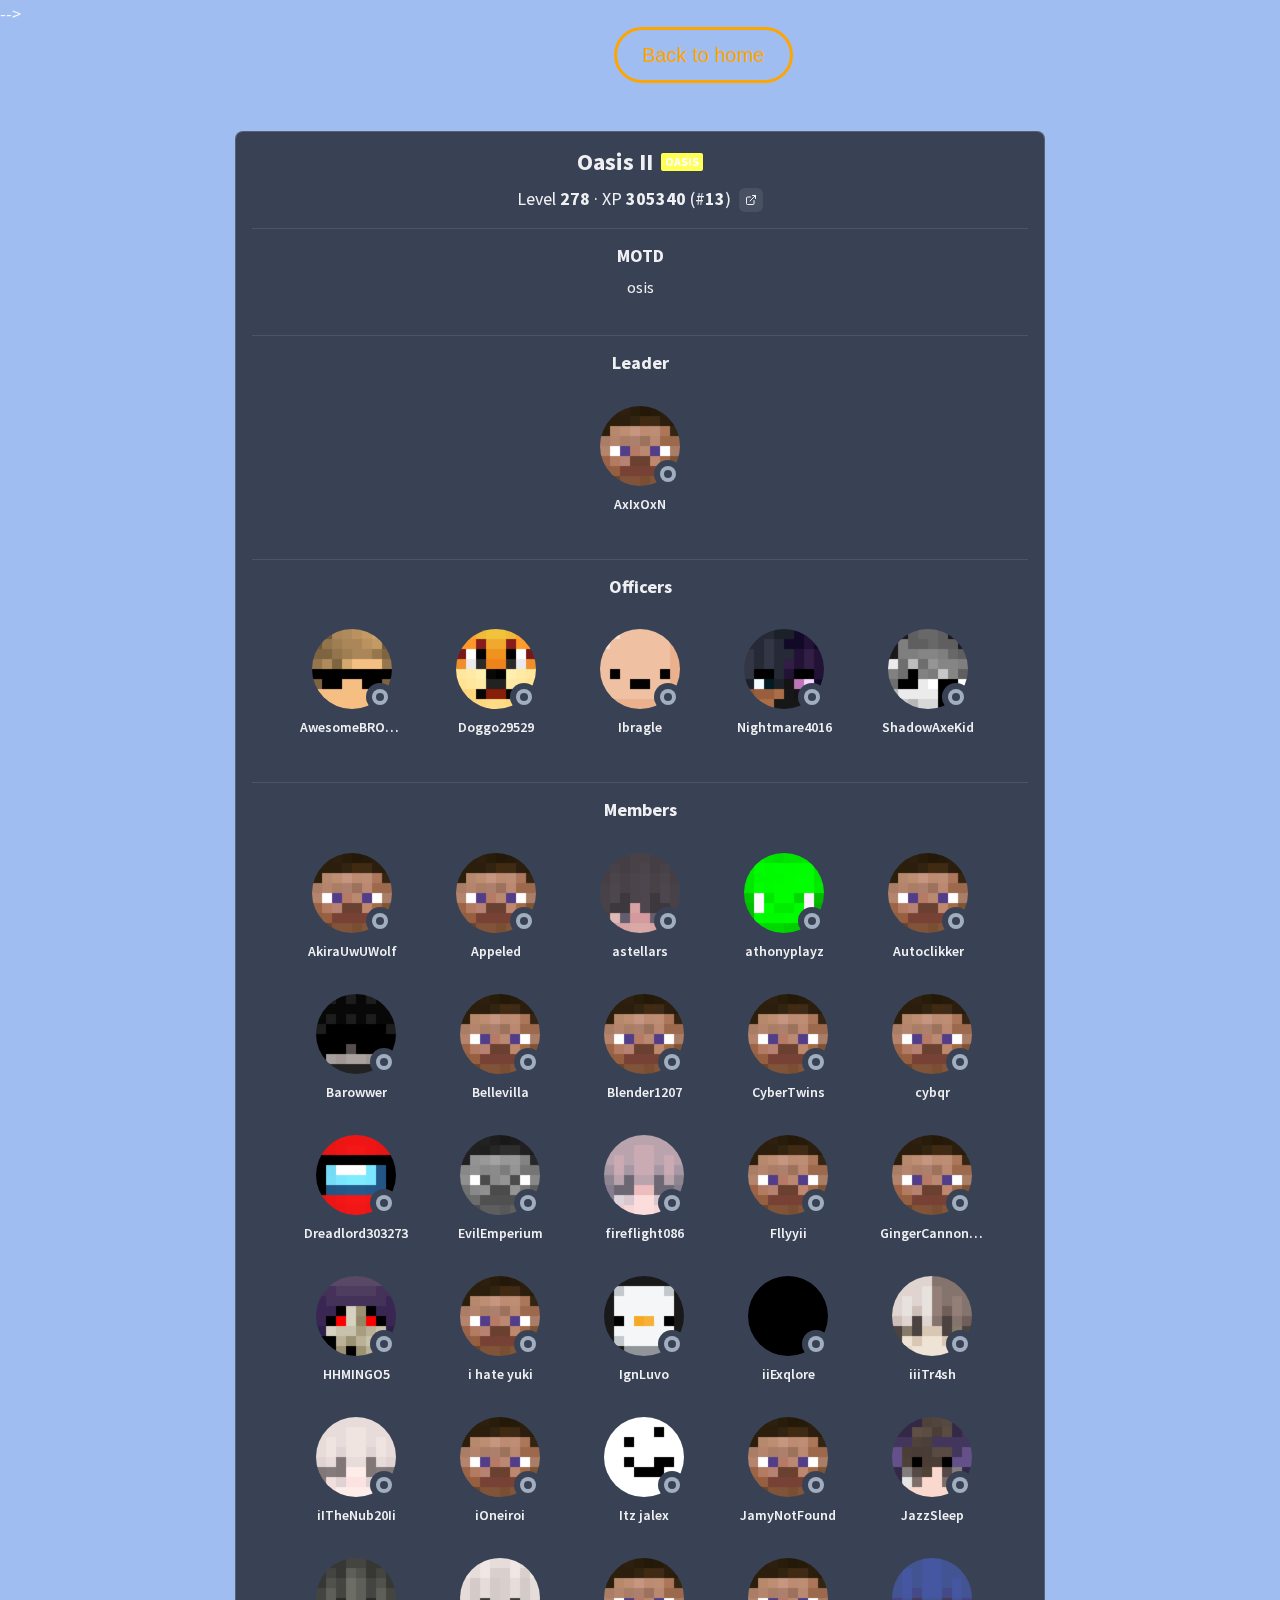
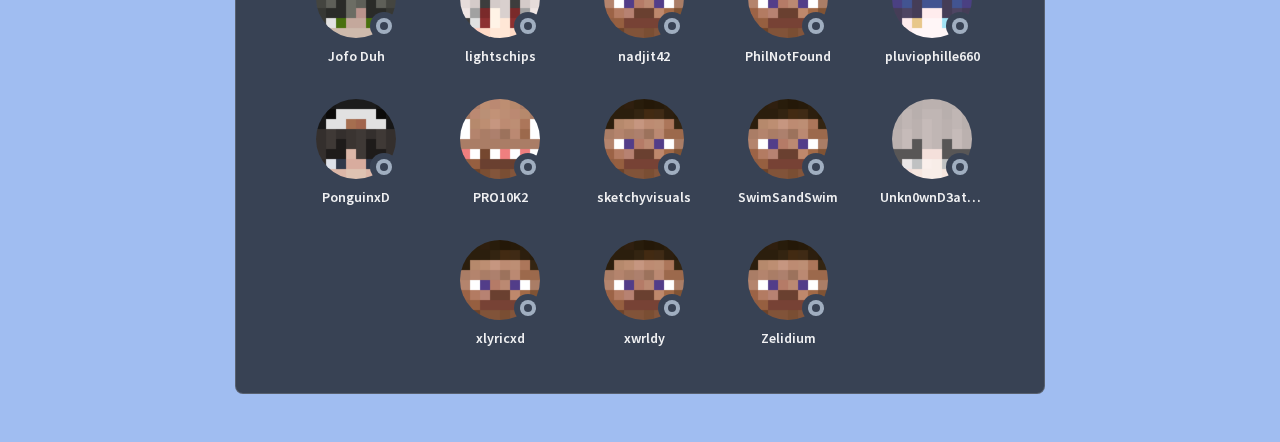
<file: Oasis-Website/Osis-members.html>
<!DOCTYPE html>
<html style=--chakra-ui-color-mode:dark data-theme=dark class=mouseMode lang=en>
-->
<meta charset=utf-8>
<style>
    @font-face {
        font-family: 'Source Sans Pro';
        font-style: normal;
        font-weight: 400;
        src: url([data-uri]) format('woff2');
        unicode-range: U+0000-00FF, U+0131, U+0152-0153, U+02BB-02BC, U+02C6, U+02DA, U+02DC, U+2000-206F, U+2074, U+20AC, U+2122, U+2191, U+2193, U+2212, U+2215, U+FEFF, U+FFFD
    }

    @font-face {
        font-family: 'Source Sans Pro';
        font-style: normal;
        font-weight: 600;
        src: url([data-uri]) format('woff2');
        unicode-range: U+0000-00FF, U+0131, U+0152-0153, U+02BB-02BC, U+02C6, U+02DA, U+02DC, U+2000-206F, U+2074, U+20AC, U+2122, U+2191, U+2193, U+2212, U+2215, U+FEFF, U+FFFD
    }

    @font-face {
        font-family: 'Source Sans Pro';
        font-style: normal;
        font-weight: 700;
        src: url([data-uri]) format('woff2');
        unicode-range: U+0000-00FF, U+0131, U+0152-0153, U+02BB-02BC, U+02C6, U+02DA, U+02DC, U+2000-206F, U+2074, U+20AC, U+2122, U+2191, U+2193, U+2212, U+2215, U+FEFF, U+FFFD
    }
</style>
<meta name=viewport content="width=device-width, initial-scale=1.0">
<title>Oasis II</title>
<link rel=modulepreload href=https://portal.nethergames.org/assets/vendor.20881ac9.js>
<div class="back-btn">
<a href="./index.html" class="btn">Back to home</a>
</div>
<style>
    :root {
        --font-sans: "Source Sans Pro", sans-serif;
        --bg: rgb(0 0 0 / 65%)
    }

.btn{
    display: inline-block;
    text-decoration: none;
    color: Orange;
    border: 3px solid Orange;
   padding: 10px 25px;
   font-family: 'Segoe UI', Tahoma, Geneva, Verdana, sans-serif;
    background: transparent;
    position: relative;
    font-size: 20px;
    cursor: pointer;
    border-radius: 3rem;
    align-items: center;
    margin-left: 48%;
}

    body {
        font-size: 18px;
        background-color: rgb(160, 189, 241) !important;
        user-select: none;
 
        background-attachment: fixed !important;
        background-position: center !important;
        background-size: cover !important
    }

    * {
        max-width: 100%;
        padding: 0;
        margin: 0;
        font-family: inherit;
        font-size: 100%;
        font-style: inherit;
        font-weight: inherit;
        vertical-align: baseline;
        border: 0;
        outline: 0
    }

    img[alt] {
        text-indent: -9999px
    }

    .mouseMode :not([role=menu]):focus {
        outline: 0 !important;
        box-shadow: none !important
    }

    @supports (backdrop-filter:blur(12px)) {
        ._backdrop_5549b_2 {
            background-color: var(--bg);
            backdrop-filter: blur(12px)
        }
    }

    @supports not (backdrop-filter:blur(12px)) {
        ._backdrop_5549b_2 {
            --bg: rgb(0 0 0 / 80%);
            background-color: var(--bg)
        }
    }

    @media (min-width:720px) {
        ._card_5549b_26 {
            min-width: 45rem
        }
    }

    ._avatarWrapper_1tntq_1 {
        position: relative;
        border-radius: 50%
    }

    ._mask_1tntq_6 {
        position: absolute;
        display: block;
        width: auto;
        height: 100%;
        pointer-events: none
    }

    ._avatarStack_1tntq_14 {
        display: grid;
        width: 100%;
        height: 100%
    }

    ._avatar_1tntq_1 {
        display: block;
        grid-area: 1/1;
        width: 100%;
        height: 100%;
        pointer-events: none;
        object-fit: cover
    }

    ._avatar_1tntq_1:before {
        display: block;
        width: 100%;
        height: 100%;
        content: "";
        background-color: var(--chakra-colors-gray-400)
    }

    @media (min-width:1200px) {
        ._main_cc4fk_17 {
            min-width: 400px;
            min-height: 800px
        }
    }

    ._bio_cc4fk_27 {
        display: -webkit-box;
        overflow: hidden;
        text-overflow: ellipsis;
        white-space: pre-line;
        user-select: text;
        -webkit-line-clamp: 7;
        -webkit-box-orient: vertical
    }

    ._header_rk1sa_5 {
        min-width: 25rem
    }

    @media (min-width:1500px) {
        ._header_rk1sa_5 {
            position: absolute;
            top: 50%;
            left: 50%;
            transform: translate(-50%, -50%)
        }
    }

    @media (max-width:1000px) {
        ._header_rk1sa_5 {
            min-width: 15rem
        }
    }
</style>
<meta name=fragment content=!>
<style data-emotion=css data-s>
    @keyframes go2264125279 {
        from {
            transform: scale(0) rotate(45deg);
            opacity: 0
        }
        to {
            transform: scale(1) rotate(45deg);
            opacity: 1
        }
    }

    @keyframes go3020080000 {
        from {
            transform: scale(0);
            opacity: 0
        }
        to {
            transform: scale(1);
            opacity: 1
        }
    }

    @keyframes go463499852 {
        from {
            transform: scale(0) rotate(90deg);
            opacity: 0
        }
        to {
            transform: scale(1) rotate(90deg);
            opacity: 1
        }
    }

    @keyframes go1268368563 {
        from {
            transform: rotate(0deg)
        }
        to {
            transform: rotate(360deg)
        }
    }

    @keyframes go1310225428 {
        from {
            transform: scale(0) rotate(45deg);
            opacity: 0
        }
        to {
            transform: scale(1) rotate(45deg);
            opacity: 1
        }
    }

    @keyframes go651618207 {
        0% {
            height: 0;
            width: 0;
            opacity: 0
        }
        40% {
            height: 0;
            width: 6px;
            opacity: 1
        }
        100% {
            opacity: 1;
            height: 10px
        }
    }

    @keyframes go901347462 {
        from {
            transform: scale(0.6);
            opacity: 0.4
        }
        to {
            transform: scale(1);
            opacity: 1
        }
    }

    .MuiSvgIcon-root {
        fill: currentColor;
        width: 1em;
        height: 1em;
        display: inline-block;
        font-size: 1.5rem;
        transition: fill 200ms cubic-bezier(0.4, 0, 0.2, 1) 0ms;
        flex-shrink: 0;
        -moz-user-select: none
    }

    .MuiPaper-root {
        transition: box-shadow 300ms cubic-bezier(0.4, 0, 0.2, 1) 0ms
    }

    .MuiButtonBase-root {
        border: 0;
        cursor: pointer;
        margin: 0;
        display: inline-flex;
        outline: 0;
        position: relative;
        align-items: center;
        vertical-align: middle;
        -moz-appearance: none;
        justify-content: center;
        text-decoration: none;
        -moz-user-select: none;
        background-color: transparent;
        -webkit-appearance: none;
        -webkit-tap-highlight-color: transparent
    }

    .MuiButtonBase-root::-moz-focus-inner {
        border-style: none
    }

    .MuiAppBar-root {
        width: 100%;
        display: flex;
        z-index: 1100;
        box-sizing: border-box;
        flex-shrink: 0;
        flex-direction: column
    }

    .MuiAppBar-positionSticky {
        top: 0;
        left: auto;
        right: 0;
        position: sticky
    }

    .MuiAppBar-colorPrimary {
        color: #fff;
        background-color: rgba(0, 0, 0, 0.65)
    }

    .MuiButton-root {
        color: #fff;
        font-size: 0.875rem;
        min-width: 64px;
        box-sizing: border-box;
        transition: background-color 250ms cubic-bezier(0.4, 0, 0.2, 1) 0ms, box-shadow 250ms cubic-bezier(0.4, 0, 0.2, 1) 0ms, border 250ms cubic-bezier(0.4, 0, 0.2, 1) 0ms;
        font-family: var(--font-sans);
        font-weight: 500;
        line-height: 1.75;
        border-radius: 4px;
        text-transform: uppercase
    }

    .MuiButton-root:hover {
        text-decoration: none;
        background-color: rgba(255, 255, 255, 0.08)
    }

    @media (hover:none) {
        .MuiButton-root:hover {
            background-color: transparent
        }
    }

    .MuiButton-label {
        width: 100%;
        display: inherit;
        align-items: inherit;
        justify-content: inherit
    }

    .MuiButton-text {
        padding: 6px 8px
    }

    .MuiToolbar-root {
        position: relative;
        align-items: center
    }

    @media (min-width:600px) {
        .MuiToolbar-gutters {
            padding-left: 24px;
            padding-right: 24px
        }
    }

    .MuiToolbar-regular {
        min-height: 56px
    }

    @media (min-width:0px) and (orientation:landscape) {
        .MuiToolbar-regular {
            min-height: 48px
        }
    }

    @media (min-width:600px) {
        .MuiToolbar-regular {
            min-height: 64px
        }
    }

    .jss2 {
        gap: 20px;
        display: none;
        padding-left: 16px;
        padding-right: 16px;
        justify-content: space-between
    }

    :host,
    :root {
        --chakra-ring-inset: var(--chakra-empty, );
        --chakra-ring-offset-width: 0px;
        --chakra-ring-offset-color: #fff;
        --chakra-ring-color: rgba(66, 153, 225, 0.6);
        --chakra-ring-offset-shadow: 0 0 #0000;
        --chakra-ring-shadow: 0 0 #0000;
        --chakra-space-x-reverse: 0;
        --chakra-space-y-reverse: 0;
        --chakra-colors-transparent: transparent;
        --chakra-colors-current: currentColor;
        --chakra-colors-black: #000000;
        --chakra-colors-white: #FFFFFF;
        --chakra-colors-whiteAlpha-50: rgba(255, 255, 255, 0.04);
        --chakra-colors-whiteAlpha-100: rgba(255, 255, 255, 0.06);
        --chakra-colors-whiteAlpha-200: rgba(255, 255, 255, 0.08);
        --chakra-colors-whiteAlpha-300: rgba(255, 255, 255, 0.16);
        --chakra-colors-whiteAlpha-400: rgba(255, 255, 255, 0.24);
        --chakra-colors-whiteAlpha-500: rgba(255, 255, 255, 0.36);
        --chakra-colors-whiteAlpha-600: rgba(255, 255, 255, 0.48);
        --chakra-colors-whiteAlpha-700: rgba(255, 255, 255, 0.64);
        --chakra-colors-whiteAlpha-800: rgba(255, 255, 255, 0.80);
        --chakra-colors-whiteAlpha-900: rgba(255, 255, 255, 0.92);
        --chakra-colors-blackAlpha-50: rgba(0, 0, 0, 0.04);
        --chakra-colors-blackAlpha-100: rgba(0, 0, 0, 0.06);
        --chakra-colors-blackAlpha-200: rgba(0, 0, 0, 0.08);
        --chakra-colors-blackAlpha-300: rgba(0, 0, 0, 0.16);
        --chakra-colors-blackAlpha-400: rgba(0, 0, 0, 0.24);
        --chakra-colors-blackAlpha-500: rgba(0, 0, 0, 0.36);
        --chakra-colors-blackAlpha-600: rgba(0, 0, 0, 0.48);
        --chakra-colors-blackAlpha-700: rgba(0, 0, 0, 0.64);
        --chakra-colors-blackAlpha-800: rgba(0, 0, 0, 0.80);
        --chakra-colors-blackAlpha-900: rgba(0, 0, 0, 0.92);
        --chakra-colors-gray-50: #F7FAFC;
        --chakra-colors-gray-100: #EDF2F7;
        --chakra-colors-gray-200: #E2E8F0;
        --chakra-colors-gray-300: #CBD5E0;
        --chakra-colors-gray-400: #A0AEC0;
        --chakra-colors-gray-500: #718096;
        --chakra-colors-gray-600: #4A5568;
        --chakra-colors-gray-700: #2D3748;
        --chakra-colors-gray-800: #1A202C;
        --chakra-colors-gray-900: #171923;
        --chakra-colors-red-50: #FFF5F5;
        --chakra-colors-red-100: #FED7D7;
        --chakra-colors-red-200: #FEB2B2;
        --chakra-colors-red-300: #FC8181;
        --chakra-colors-red-400: #F56565;
        --chakra-colors-red-500: #E53E3E;
        --chakra-colors-red-600: #C53030;
        --chakra-colors-red-700: #9B2C2C;
        --chakra-colors-red-800: #822727;
        --chakra-colors-red-900: #63171B;
        --chakra-colors-orange-50: #FFFAF0;
        --chakra-colors-orange-100: #FEEBC8;
        --chakra-colors-orange-200: #FBD38D;
        --chakra-colors-orange-300: #F6AD55;
        --chakra-colors-orange-400: #ED8936;
        --chakra-colors-orange-500: #DD6B20;
        --chakra-colors-orange-600: #C05621;
        --chakra-colors-orange-700: #9C4221;
        --chakra-colors-orange-800: #7B341E;
        --chakra-colors-orange-900: #652B19;
        --chakra-colors-yellow-50: #FFFFF0;
        --chakra-colors-yellow-100: #FEFCBF;
        --chakra-colors-yellow-200: #FAF089;
        --chakra-colors-yellow-300: #F6E05E;
        --chakra-colors-yellow-400: #ECC94B;
        --chakra-colors-yellow-500: #D69E2E;
        --chakra-colors-yellow-600: #B7791F;
        --chakra-colors-yellow-700: #975A16;
        --chakra-colors-yellow-800: #744210;
        --chakra-colors-yellow-900: #5F370E;
        --chakra-colors-green-50: #F0FFF4;
        --chakra-colors-green-100: #C6F6D5;
        --chakra-colors-green-200: #9AE6B4;
        --chakra-colors-green-300: #68D391;
        --chakra-colors-green-400: #48BB78;
        --chakra-colors-green-500: #38A169;
        --chakra-colors-green-600: #2F855A;
        --chakra-colors-green-700: #276749;
        --chakra-colors-green-800: #22543D;
        --chakra-colors-green-900: #1C4532;
        --chakra-colors-teal-50: #E6FFFA;
        --chakra-colors-teal-100: #B2F5EA;
        --chakra-colors-teal-200: #81E6D9;
        --chakra-colors-teal-300: #4FD1C5;
        --chakra-colors-teal-400: #38B2AC;
        --chakra-colors-teal-500: #319795;
        --chakra-colors-teal-600: #2C7A7B;
        --chakra-colors-teal-700: #285E61;
        --chakra-colors-teal-800: #234E52;
        --chakra-colors-teal-900: #1D4044;
        --chakra-colors-blue-50: #ebf8ff;
        --chakra-colors-blue-100: #bee3f8;
        --chakra-colors-blue-200: #90cdf4;
        --chakra-colors-blue-300: #63b3ed;
        --chakra-colors-blue-400: #4299e1;
        --chakra-colors-blue-500: #3182ce;
        --chakra-colors-blue-600: #2b6cb0;
        --chakra-colors-blue-700: #2c5282;
        --chakra-colors-blue-800: #2a4365;
        --chakra-colors-blue-900: #1A365D;
        --chakra-colors-cyan-50: #EDFDFD;
        --chakra-colors-cyan-100: #C4F1F9;
        --chakra-colors-cyan-200: #9DECF9;
        --chakra-colors-cyan-300: #76E4F7;
        --chakra-colors-cyan-400: #0BC5EA;
        --chakra-colors-cyan-500: #00B5D8;
        --chakra-colors-cyan-600: #00A3C4;
        --chakra-colors-cyan-700: #0987A0;
        --chakra-colors-cyan-800: #086F83;
        --chakra-colors-cyan-900: #065666;
        --chakra-colors-purple-50: #FAF5FF;
        --chakra-colors-purple-100: #E9D8FD;
        --chakra-colors-purple-200: #D6BCFA;
        --chakra-colors-purple-300: #B794F4;
        --chakra-colors-purple-400: #9F7AEA;
        --chakra-colors-purple-500: #805AD5;
        --chakra-colors-purple-600: #6B46C1;
        --chakra-colors-purple-700: #553C9A;
        --chakra-colors-purple-800: #44337A;
        --chakra-colors-purple-900: #322659;
        --chakra-colors-pink-50: #FFF5F7;
        --chakra-colors-pink-100: #FED7E2;
        --chakra-colors-pink-200: #FBB6CE;
        --chakra-colors-pink-300: #F687B3;
        --chakra-colors-pink-400: #ED64A6;
        --chakra-colors-pink-500: #D53F8C;
        --chakra-colors-pink-600: #B83280;
        --chakra-colors-pink-700: #97266D;
        --chakra-colors-pink-800: #702459;
        --chakra-colors-pink-900: #521B41;
        --chakra-colors-linkedin-50: #E8F4F9;
        --chakra-colors-linkedin-100: #CFEDFB;
        --chakra-colors-linkedin-200: #9BDAF3;
        --chakra-colors-linkedin-300: #68C7EC;
        --chakra-colors-linkedin-400: #34B3E4;
        --chakra-colors-linkedin-500: #00A0DC;
        --chakra-colors-linkedin-600: #008CC9;
        --chakra-colors-linkedin-700: #0077B5;
        --chakra-colors-linkedin-800: #005E93;
        --chakra-colors-linkedin-900: #004471;
        --chakra-colors-facebook-50: #E8F4F9;
        --chakra-colors-facebook-100: #D9DEE9;
        --chakra-colors-facebook-200: #B7C2DA;
        --chakra-colors-facebook-300: #6482C0;
        --chakra-colors-facebook-400: #4267B2;
        --chakra-colors-facebook-500: #385898;
        --chakra-colors-facebook-600: #314E89;
        --chakra-colors-facebook-700: #29487D;
        --chakra-colors-facebook-800: #223B67;
        --chakra-colors-facebook-900: #1E355B;
        --chakra-colors-messenger-50: #D0E6FF;
        --chakra-colors-messenger-100: #B9DAFF;
        --chakra-colors-messenger-200: #A2CDFF;
        --chakra-colors-messenger-300: #7AB8FF;
        --chakra-colors-messenger-400: #2E90FF;
        --chakra-colors-messenger-500: #0078FF;
        --chakra-colors-messenger-600: #0063D1;
        --chakra-colors-messenger-700: #0052AC;
        --chakra-colors-messenger-800: #003C7E;
        --chakra-colors-messenger-900: #002C5C;
        --chakra-colors-whatsapp-50: #dffeec;
        --chakra-colors-whatsapp-100: #b9f5d0;
        --chakra-colors-whatsapp-200: #90edb3;
        --chakra-colors-whatsapp-300: #65e495;
        --chakra-colors-whatsapp-400: #3cdd78;
        --chakra-colors-whatsapp-500: #22c35e;
        --chakra-colors-whatsapp-600: #179848;
        --chakra-colors-whatsapp-700: #0c6c33;
        --chakra-colors-whatsapp-800: #01421c;
        --chakra-colors-whatsapp-900: #001803;
        --chakra-colors-twitter-50: #E5F4FD;
        --chakra-colors-twitter-100: #C8E9FB;
        --chakra-colors-twitter-200: #A8DCFA;
        --chakra-colors-twitter-300: #83CDF7;
        --chakra-colors-twitter-400: #57BBF5;
        --chakra-colors-twitter-500: #1DA1F2;
        --chakra-colors-twitter-600: #1A94DA;
        --chakra-colors-twitter-700: #1681BF;
        --chakra-colors-twitter-800: #136B9E;
        --chakra-colors-twitter-900: #0D4D71;
        --chakra-colors-telegram-50: #E3F2F9;
        --chakra-colors-telegram-100: #C5E4F3;
        --chakra-colors-telegram-200: #A2D4EC;
        --chakra-colors-telegram-300: #7AC1E4;
        --chakra-colors-telegram-400: #47A9DA;
        --chakra-colors-telegram-500: #0088CC;
        --chakra-colors-telegram-600: #007AB8;
        --chakra-colors-telegram-700: #006BA1;
        --chakra-colors-telegram-800: #005885;
        --chakra-colors-telegram-900: #003F5E;
        --chakra-borders-none: 0;
        --chakra-borders-1px: 1px solid;
        --chakra-borders-2px: 2px solid;
        --chakra-borders-4px: 4px solid;
        --chakra-borders-8px: 8px solid;
        --chakra-fonts-heading: var(--font-sans);
        --chakra-fonts-body: var(--font-sans);
        --chakra-fonts-mono: SFMono-Regular, Menlo, Monaco, Consolas, "Liberation Mono", "Courier New", monospace;
        --chakra-fontSizes-xs: 0.75rem;
        --chakra-fontSizes-sm: 0.875rem;
        --chakra-fontSizes-md: 1rem;
        --chakra-fontSizes-lg: 1.125rem;
        --chakra-fontSizes-xl: 1.25rem;
        --chakra-fontSizes-2xl: 1.5rem;
        --chakra-fontSizes-3xl: 1.875rem;
        --chakra-fontSizes-4xl: 2.25rem;
        --chakra-fontSizes-5xl: 3rem;
        --chakra-fontSizes-6xl: 3.75rem;
        --chakra-fontSizes-7xl: 4.5rem;
        --chakra-fontSizes-8xl: 6rem;
        --chakra-fontSizes-9xl: 8rem;
        --chakra-fontWeights-hairline: 100;
        --chakra-fontWeights-thin: 200;
        --chakra-fontWeights-light: 300;
        --chakra-fontWeights-normal: 400;
        --chakra-fontWeights-medium: 500;
        --chakra-fontWeights-semibold: 600;
        --chakra-fontWeights-bold: 700;
        --chakra-fontWeights-extrabold: 800;
        --chakra-fontWeights-black: 900;
        --chakra-letterSpacings-tighter: -0.05em;
        --chakra-letterSpacings-tight: -0.025em;
        --chakra-letterSpacings-normal: 0;
        --chakra-letterSpacings-wide: 0.025em;
        --chakra-letterSpacings-wider: 0.05em;
        --chakra-letterSpacings-widest: 0.1em;
        --chakra-lineHeights-3: .75rem;
        --chakra-lineHeights-4: 1rem;
        --chakra-lineHeights-5: 1.25rem;
        --chakra-lineHeights-6: 1.5rem;
        --chakra-lineHeights-7: 1.75rem;
        --chakra-lineHeights-8: 2rem;
        --chakra-lineHeights-9: 2.25rem;
        --chakra-lineHeights-10: 2.5rem;
        --chakra-lineHeights-normal: normal;
        --chakra-lineHeights-none: 1;
        --chakra-lineHeights-shorter: 1.25;
        --chakra-lineHeights-short: 1.375;
        --chakra-lineHeights-base: 1.5;
        --chakra-lineHeights-tall: 1.625;
        --chakra-lineHeights-taller: 2;
        --chakra-radii-none: 0;
        --chakra-radii-sm: 0.125rem;
        --chakra-radii-base: 0.25rem;
        --chakra-radii-md: 0.375rem;
        --chakra-radii-lg: 0.5rem;
        --chakra-radii-xl: 0.75rem;
        --chakra-radii-2xl: 1rem;
        --chakra-radii-3xl: 1.5rem;
        --chakra-radii-full: 9999px;
        --chakra-space-1: 0.25rem;
        --chakra-space-2: 0.5rem;
        --chakra-space-3: 0.75rem;
        --chakra-space-4: 1rem;
        --chakra-space-5: 1.25rem;
        --chakra-space-6: 1.5rem;
        --chakra-space-7: 1.75rem;
        --chakra-space-8: 2rem;
        --chakra-space-9: 2.25rem;
        --chakra-space-10: 2.5rem;
        --chakra-space-12: 3rem;
        --chakra-space-14: 3.5rem;
        --chakra-space-16: 4rem;
        --chakra-space-20: 5rem;
        --chakra-space-24: 6rem;
        --chakra-space-28: 7rem;
        --chakra-space-32: 8rem;
        --chakra-space-36: 9rem;
        --chakra-space-40: 10rem;
        --chakra-space-44: 11rem;
        --chakra-space-48: 12rem;
        --chakra-space-52: 13rem;
        --chakra-space-56: 14rem;
        --chakra-space-60: 15rem;
        --chakra-space-64: 16rem;
        --chakra-space-72: 18rem;
        --chakra-space-80: 20rem;
        --chakra-space-96: 24rem;
        --chakra-space-px: 1px;
        --chakra-space-0-5: 0.125rem;
        --chakra-space-1-5: 0.375rem;
        --chakra-space-2-5: 0.625rem;
        --chakra-space-3-5: 0.875rem;
        --chakra-shadows-xs: 0 0 0 1px rgba(0, 0, 0, 0.05);
        --chakra-shadows-sm: 0 1px 2px 0 rgba(0, 0, 0, 0.05);
        --chakra-shadows-base: 0 1px 3px 0 rgba(0, 0, 0, 0.1), 0 1px 2px 0 rgba(0, 0, 0, 0.06);
        --chakra-shadows-md: 0 4px 6px -1px rgba(0, 0, 0, 0.1), 0 2px 4px -1px rgba(0, 0, 0, 0.06);
        --chakra-shadows-lg: 0 10px 15px -3px rgba(0, 0, 0, 0.1), 0 4px 6px -2px rgba(0, 0, 0, 0.05);
        --chakra-shadows-xl: 0 20px 25px -5px rgba(0, 0, 0, 0.1), 0 10px 10px -5px rgba(0, 0, 0, 0.04);
        --chakra-shadows-2xl: 0 25px 50px -12px rgba(0, 0, 0, 0.25);
        --chakra-shadows-outline: 0 0 0 3px rgba(66, 153, 225, 0.6);
        --chakra-shadows-inner: inset 0 2px 4px 0 rgba(0, 0, 0, 0.06);
        --chakra-shadows-none: none;
        --chakra-shadows-dark-lg: rgba(0, 0, 0, 0.1) 0px 0px 0px 1px, rgba(0, 0, 0, 0.2) 0px 5px 10px, rgba(0, 0, 0, 0.4) 0px 15px 40px;
        --chakra-sizes-1: 0.25rem;
        --chakra-sizes-2: 0.5rem;
        --chakra-sizes-3: 0.75rem;
        --chakra-sizes-4: 1rem;
        --chakra-sizes-5: 1.25rem;
        --chakra-sizes-6: 1.5rem;
        --chakra-sizes-7: 1.75rem;
        --chakra-sizes-8: 2rem;
        --chakra-sizes-9: 2.25rem;
        --chakra-sizes-10: 2.5rem;
        --chakra-sizes-12: 3rem;
        --chakra-sizes-14: 3.5rem;
        --chakra-sizes-16: 4rem;
        --chakra-sizes-20: 5rem;
        --chakra-sizes-24: 6rem;
        --chakra-sizes-28: 7rem;
        --chakra-sizes-32: 8rem;
        --chakra-sizes-36: 9rem;
        --chakra-sizes-40: 10rem;
        --chakra-sizes-44: 11rem;
        --chakra-sizes-48: 12rem;
        --chakra-sizes-52: 13rem;
        --chakra-sizes-56: 14rem;
        --chakra-sizes-60: 15rem;
        --chakra-sizes-64: 16rem;
        --chakra-sizes-72: 18rem;
        --chakra-sizes-80: 20rem;
        --chakra-sizes-96: 24rem;
        --chakra-sizes-px: 1px;
        --chakra-sizes-0-5: 0.125rem;
        --chakra-sizes-1-5: 0.375rem;
        --chakra-sizes-2-5: 0.625rem;
        --chakra-sizes-3-5: 0.875rem;
        --chakra-sizes-max: max-content;
        --chakra-sizes-min: min-content;
        --chakra-sizes-full: 100%;
        --chakra-sizes-3xs: 14rem;
        --chakra-sizes-2xs: 16rem;
        --chakra-sizes-xs: 20rem;
        --chakra-sizes-sm: 24rem;
        --chakra-sizes-md: 28rem;
        --chakra-sizes-lg: 32rem;
        --chakra-sizes-xl: 36rem;
        --chakra-sizes-2xl: 42rem;
        --chakra-sizes-3xl: 48rem;
        --chakra-sizes-4xl: 56rem;
        --chakra-sizes-5xl: 64rem;
        --chakra-sizes-6xl: 72rem;
        --chakra-sizes-7xl: 80rem;
        --chakra-sizes-8xl: 90rem;
        --chakra-sizes-container-sm: 640px;
        --chakra-sizes-container-md: 768px;
        --chakra-sizes-container-lg: 1024px;
        --chakra-sizes-container-xl: 1280px;
        --chakra-zIndices-hide: -1;
        --chakra-zIndices-auto: auto;
        --chakra-zIndices-base: 0;
        --chakra-zIndices-docked: 10;
        --chakra-zIndices-dropdown: 1000;
        --chakra-zIndices-sticky: 1100;
        --chakra-zIndices-banner: 1200;
        --chakra-zIndices-overlay: 1300;
        --chakra-zIndices-modal: 1400;
        --chakra-zIndices-popover: 1500;
        --chakra-zIndices-skipLink: 1600;
        --chakra-zIndices-toast: 1700;
        --chakra-zIndices-tooltip: 1800;
        --chakra-transition-property-common: background-color, border-color, color, fill, stroke, opacity, box-shadow, transform;
        --chakra-transition-property-colors: background-color, border-color, color, fill, stroke;
        --chakra-transition-property-dimensions: width, height;
        --chakra-transition-property-position: left, right, top, bottom;
        --chakra-transition-property-background: background-color, background-image, background-position;
        --chakra-transition-easing-ease-in: cubic-bezier(0.4, 0, 1, 1);
        --chakra-transition-easing-ease-out: cubic-bezier(0, 0, 0.2, 1);
        --chakra-transition-easing-ease-in-out: cubic-bezier(0.4, 0, 0.2, 1);
        --chakra-transition-duration-ultra-fast: 50ms;
        --chakra-transition-duration-faster: 100ms;
        --chakra-transition-duration-fast: 150ms;
        --chakra-transition-duration-normal: 200ms;
        --chakra-transition-duration-slow: 300ms;
        --chakra-transition-duration-slower: 400ms;
        --chakra-transition-duration-ultra-slow: 500ms;
        --chakra-blur-none: 0;
        --chakra-blur-sm: 4px;
        --chakra-blur-base: 8px;
        --chakra-blur-md: 12px;
        --chakra-blur-lg: 16px;
        --chakra-blur-xl: 24px;
        --chakra-blur-2xl: 40px;
        --chakra-blur-3xl: 64px
    }

    html {
        line-height: 1.5;
        font-family: system-ui, sans-serif;
        text-rendering: optimizelegibility;
        touch-action: manipulation
    }

    body {
        position: relative;
        min-height: 100%;
        font-feature-settings: "kern"
    }

    *,
    ::before,
    ::after {
        border-width: 0px;
        border-style: solid;
        box-sizing: border-box
    }

    hr {
        border-top-width: 1px;
        box-sizing: content-box;
        height: 0px;
        overflow: visible
    }

    a {
        background-color: transparent;
        color: inherit;
        text-decoration: inherit
    }

    strong {
        font-weight: bold
    }

    img {
        border-style: none
    }

    input {
        font-family: inherit;
        margin: 0px
    }

    button,
    input {
        overflow: visible
    }

    button::-moz-focus-inner,
    [type="button"]::-moz-focus-inner,
    [type="reset"]::-moz-focus-inner,
    [type="submit"]::-moz-focus-inner {
        border-style: none;
        padding: 0px
    }

    ::-webkit-file-upload-button {
        appearance: button;
        font: inherit
    }

    h2,
    hr,
    p {
        margin: 0px
    }

    button {
        background: transparent none repeat scroll 0% 0%
    }

    [role="button"] {
        cursor: pointer
    }

    button::-moz-focus-inner {
        border: 0px none !important
    }

    input {
        padding: 0px;
        line-height: inherit;
        color: inherit
    }

    svg {
        display: block
    }

    img {
        max-width: 100%
    }

    body {
        font-family: var(--chakra-fonts-body);
        color: var(--chakra-colors-whiteAlpha-900);
        background: var(--chakra-colors-gray-800);
        transition-property: background-color;
        transition-duration: var(--chakra-transition-duration-normal);
        line-height: var(--chakra-lineHeights-base)
    }

    ::-webkit-input-placeholder {
        color: var(--chakra-colors-whiteAlpha-400)
    }

    ::placeholder {
        color: var(--chakra-colors-whiteAlpha-400)
    }

    ::placeholder {
        color: var(--chakra-colors-whiteAlpha-400)
    }

    *,
    ::before,
    ::after {
        border-color: var(--chakra-colors-whiteAlpha-300);
        overflow-wrap: break-word
    }

    .css-1kxonj9 {
        width: 100%;
        position: relative
    }

    .css-4302v8 {
        width: 100%;
        display: flex;
        position: relative
    }

    .css-1cw84h2 {
        left: 0px;
        width: var(--chakra-sizes-10);
        height: var(--chakra-sizes-10);
        font-size: var(--chakra-fontSizes-md);
        display: flex;
        -moz-box-align: center;
        align-items: center;
        -moz-box-pack: center;
        justify-content: center;
        position: absolute;
        top: 0px;
        z-index: 2;
        pointer-events: none
    }

    .css-11vwtbo {
        width: 1em;
        height: 1em;
        display: inline-block;
        line-height: 1em;
        flex-shrink: 0;
        color: var(--chakra-colors-gray-300);
        vertical-align: middle;
        font-size: var(--chakra-fontSizes-sm)
    }

    @media screen and (min-width:30em) {
        .css-11vwtbo {
            font-size: var(--chakra-fontSizes-md)
        }
    }

    .css-1il27dz {
        width: 100%;
        min-width: var(--chakra-sizes-full);
        outline: transparent solid 2px;
        outline-offset: 2px;
        position: relative;
        appearance: none;
        transition-property: var(--chakra-transition-property-common);
        transition-duration: var(--chakra-transition-duration-normal);
        font-size: var(--chakra-fontSizes-sm);
        padding-inline-start: var(--chakra-space-10);
        padding-inline-end: var(--chakra-space-4);
        height: var(--chakra-sizes-10);
        border-radius: var(--chakra-radii-md);
        border-style: solid;
        border-width: 1px;
        border-image: none 100% / 1 / 0 stretch;
        border-color: inherit;
        background: var(--chakra-colors-gray-900)
    }

    @media screen and (min-width:30em) {
        .css-1il27dz {
            font-size: var(--chakra-fontSizes-md)
        }
    }

    .css-1il27dz:hover,
    .css-1il27dz[data-hover] {
        border-color: var(--chakra-colors-whiteAlpha-400)
    }

    .css-1il27dz:focus,
    .css-1il27dz[data-focus] {
        z-index: 1;
        border-color: rgb(99, 179, 237);
        box-shadow: rgb(99, 179, 237) 0px 0px 0px 1px
    }

    .css-zdpt2t {
        margin-left: auto
    }

    .css-7mm8s4 {
        display: flex;
        -moz-box-align: center;
        align-items: center;
        -moz-box-pack: center;
        justify-content: center;
        flex-direction: column;
        min-height: calc(-100px + 100vh);
        padding-inline-start: var(--chakra-space-4);
        padding-inline-end: var(--chakra-space-4);
        padding-top: var(--chakra-space-8);
        padding-bottom: var(--chakra-space-8)
    }

    @keyframes animation-b7n1on {
        0% {
            transform: rotate(0deg)
        }
        100% {
            transform: rotate(360deg)
        }
    }

    @keyframes animation-b7n1on {
        0% {
            transform: rotate(0deg)
        }
        100% {
            transform: rotate(360deg)
        }
    }

    .css-1q30z6r {
        display: flex;
        -moz-box-align: center;
        align-items: center;
        flex-direction: column;
        border-width: 1px;
        margin-top: var(--chakra-space-4);
        margin-bottom: var(--chakra-space-4);
        overflow: visible;
        padding: var(--chakra-space-4);
        border-radius: var(--chakra-radii-lg)
    }

    .css-1q30z6r>:not(style)~:not(style) {
        margin-top: var(--chakra-space-2);
        margin-inline-end: 0px;
        margin-bottom: 0px;
        margin-inline-start: 0px
    }

    .css-84zodg {
        display: flex;
        -moz-box-align: center;
        align-items: center;
        flex-direction: row
    }

    .css-84zodg>:not(style)~:not(style) {
        margin-top: 0px;
        margin-inline-end: 0px;
        margin-bottom: 0px;
        margin-inline-start: 0.5rem
    }

    .css-12d46le {
        font-family: var(--chakra-fonts-heading);
        font-weight: var(--chakra-fontWeights-bold);
        font-size: var(--chakra-fontSizes-2xl);
        line-height: 1.33
    }

    @media screen and (min-width:48em) {
        .css-12d46le {
            line-height: 1.2
        }
    }

    .css-aqr3mt {
        display: inline-block;
        white-space: nowrap;
        vertical-align: middle;
        padding-inline-start: var(--chakra-space-1);
        padding-inline-end: var(--chakra-space-1);
        text-transform: uppercase;
        font-size: var(--chakra-fontSizes-xs);
        border-radius: var(--chakra-radii-sm);
        font-weight: var(--chakra-fontWeights-bold);
        background: rgb(255, 255, 85) none repeat scroll 0% 0%;
        color: var(--chakra-colors-white)
    }

    .css-l7d851 {
        display: inline-flex;
        appearance: none;
        -moz-box-align: center;
        align-items: center;
        -moz-box-pack: center;
        justify-content: center;
        user-select: none;
        position: relative;
        white-space: nowrap;
        vertical-align: middle;
        outline: transparent solid 2px;
        outline-offset: 2px;
        width: auto;
        line-height: 1.2;
        border-radius: var(--chakra-radii-md);
        font-weight: var(--chakra-fontWeights-semibold);
        transition-property: var(--chakra-transition-property-common);
        transition-duration: var(--chakra-transition-duration-normal);
        height: var(--chakra-sizes-6);
        min-width: var(--chakra-sizes-6);
        font-size: var(--chakra-fontSizes-xs);
        padding-inline-start: var(--chakra-space-2);
        padding-inline-end: var(--chakra-space-2);
        background: var(--chakra-colors-whiteAlpha-200);
        padding: 0px;
        margin-left: var(--chakra-space-1)
    }

    .css-l7d851:focus,
    .css-l7d851[data-focus] {
        box-shadow: var(--chakra-shadows-outline)
    }

    .css-l7d851:hover,
    .css-l7d851[data-hover] {
        background: var(--chakra-colors-whiteAlpha-300)
    }

    .css-l7d851:active,
    .css-l7d851[data-active] {
        background: var(--chakra-colors-whiteAlpha-400)
    }

    .css-onkibi {
        width: 1em;
        height: 1em;
        display: inline-block;
        line-height: 1em;
        flex-shrink: 0;
        color: currentcolor;
        vertical-align: middle
    }

    .css-1d3ysbd {
        opacity: 0.6;
        border-width: 0px 0px 1px;
        border-image: none 100% / 1 / 0 stretch;
        border-color: inherit;
        border-style: solid;
        width: 100%;
        margin-bottom: 0.5rem !important;
        margin-top: 1rem !important
    }

    .css-1nrzuwc {
        display: flex;
        -moz-box-align: center;
        align-items: center;
        -moz-box-pack: center;
        justify-content: center;
        flex-direction: column;
        margin-bottom: 1.25rem !important;
        padding-inline-start: var(--chakra-space-1);
        padding-inline-end: var(--chakra-space-1);
        width: var(--chakra-sizes-full)
    }

    .css-1nrzuwc>:not(style)~:not(style) {
        margin-top: var(--chakra-space-2);
        margin-inline-end: 0px;
        margin-bottom: 0px;
        margin-inline-start: 0px
    }

    .css-1389ja7 {
        font-family: var(--chakra-fonts-heading);
        font-weight: var(--chakra-fontWeights-bold);
        font-size: var(--chakra-fontSizes-lg);
        line-height: 1.33
    }

    @media screen and (min-width:48em) {
        .css-1389ja7 {
            line-height: 1.2
        }
    }

    .css-qqfgvy {
        font-size: var(--chakra-fontSizes-md)
    }

    .css-et7fi4 {
        display: flex;
        -moz-box-align: center;
        align-items: center;
        -moz-box-pack: center;
        justify-content: center;
        flex-flow: row wrap;
        gap: var(--chakra-space-4);
        max-width: var(--chakra-sizes-3xl);
        padding-top: var(--chakra-space-4)
    }

    .css-et7fi4>:not(style)~:not(style) {
        margin-top: 0px;
        margin-inline-end: 0px;
        margin-bottom: 0px;
        margin-inline-start: 0.5rem
    }

    .css-1kt82oq {
        display: flex;
        -moz-box-align: center;
        align-items: center;
        -moz-box-pack: center;
        justify-content: center;
        flex-direction: column;
        border-radius: 8px;
        padding: var(--chakra-space-2);
        transition-duration: 0.3s;
        transition-property: box-shadow, transform;
        transition-timing-function: cubic-bezier(0.4, 0, 0.2, 1);
        width: 120px
    }

    .css-1kt82oq>:not(style)~:not(style) {
        margin-top: 0.5rem;
        margin-inline-end: 0px;
        margin-bottom: 0px;
        margin-inline-start: 0px
    }

    .css-1kt82oq:focus,
    .css-1kt82oq[data-focus] {
        background: rgba(0, 0, 0, 0.2) none repeat scroll 0% 0%;
        box-shadow: rgba(0, 0, 0, 0.1) 0px 10px 15px -3px, rgba(0, 0, 0, 0.05) 0px 4px 6px -2px;
        transform: translateY(-0.25rem)
    }

    .css-1kt82oq:hover,
    .css-1kt82oq[data-hover] {
        background: rgba(0, 0, 0, 0.2) none repeat scroll 0% 0%;
        box-shadow: rgba(0, 0, 0, 0.1) 0px 10px 15px -3px, rgba(0, 0, 0, 0.05) 0px 4px 6px -2px;
        transform: translateY(-0.25rem)
    }

    .css-1y21kg2 {
        font-size: var(--chakra-fontSizes-sm);
        font-weight: 600;
        overflow: hidden;
        text-overflow: ellipsis;
        white-space: nowrap
    }
</style>
<meta content="Oasis II" name=title data-rh=true>
<meta content=#ff9f00 name=theme-color data-rh=true>
<meta content="Tag: OASIS | Leader: AxIxOxN | MOTD: osis" name=description data-rh=true>
<meta content=https://portal.nethergames.org/guild/Oasis%20II property=twitter:url data-rh=true>
<meta content="Oasis II" property=twitter:title data-rh=true>
<meta content=https://apiv2.nethergames.org/v1/players/AxIxOxN/avatar property=twitter:image data-rh=true>
<meta content="Tag: OASIS | Leader: AxIxOxN | MOTD: osis" property=twitter:description data-rh=true>
<meta content=summary_large_image property=twitter:card data-rh=true>
<meta content=https://portal.nethergames.org/guild/Oasis%20II property=og:url data-rh=true>
<meta content=website property=og:type data-rh=true>
<meta content="Oasis II" property=og:title data-rh=true>
<meta content=https://apiv2.nethergames.org/v1/players/AxIxOxN/avatar property=og:image data-rh=true>
<meta content="Tag: OASIS | Leader: AxIxOxN | MOTD: osis" property=og:description data-rh=true>
<link rel=icon href="[data-uri]">
<style>
    .sf-hidden {
        display: none !important
    }
</style>
<link rel=canonical href=https://portal.nethergames.org/guild/Oasis%20II>
<meta http-equiv=content-security-policy content="default-src 'none'; font-src 'self' data:; img-src 'self' data:; style-src 'unsafe-inline'; media-src 'self' data:; script-src 'unsafe-inline' data:;">
</head>

<body style=overflow:visible!important;margin:0!important class="notranslate chakra-ui-dark" translate=no>
    <div id=root><svg aria-hidden=true style=position:absolute;pointer-events:none;top:-1px;left:-1px;width:1px;height:1px viewBox="0 0 1 1"><mask id=svg-mask-avatar-status-none maskContentUnits=objectBoundingBox viewBox="0 0 1 1"><circle cx=0.5 cy=0.5 fill=white r=0.5></circle></mask><mask id=svg-mask-avatar-status-round-32 maskContentUnits=objectBoundingBox viewBox="0 0 1 1"><circle cx=0.5 cy=0.5 fill=white r=0.5></circle><circle cx=0.84375 cy=0.84375 fill=black r=0.25></circle></mask><mask id=svg-mask-avatar-status-round-80 maskContentUnits=objectBoundingBox viewBox="0 0 1 1"><circle cx=0.5 cy=0.5 fill=white r=0.5></circle><circle cx=0.85 cy=0.85 fill=black r=0.175></circle></mask><mask id=svg-mask-status-online maskContentUnits=objectBoundingBox viewBox="0 0 1 1"><circle cx=0.5 cy=0.5 fill=white r=0.5></circle></mask><mask id=svg-mask-status-offline maskContentUnits=objectBoundingBox viewBox="0 0 1 1"><circle cx=0.5 cy=0.5 fill=white r=0.5></circle><circle cx=0.5 cy=0.5 fill=black r=0.25></circle></mask></svg>
        <div
            style=position:fixed;z-index:9999;inset:16px;pointer-events:none></div>
    <header class="MuiPaper-root MuiAppBar-root MuiAppBar-positionSticky MuiAppBar-colorPrimary _backdrop_5549b_2 MuiPaper-elevation4" style=box-shadow:none>
        <div class="MuiToolbar-root MuiToolbar-regular jss2 MuiToolbar-gutters"><a href=https://portal.nethergames.org/><svg viewBox="0 0 635.353 132.292" xmlns=http://www.w3.org/2000/svg height=2.5rem style=cursor:pointer><defs><path d="M18.27 0H265.8c6.95 1.34 13.03 5.61 16.15 12.04 4.96 10.06 1.08 22.73-8.75 28.18-6.6 4.19-13.82 1.59-20.16 5.84-5.82 3.61-8.23 10.33-8.16 16.93 0 77.34-.04 154.68-.06 232.01-.04 4.07.36 8.1-.8 12.01-1.93 7.64-7.7 14.15-15.11 16.87-4.11 1.75-8.59 1.7-12.96 1.26-8.13-1.52-15.15-7.09-18.35-14.74-2.14-4.46-1.44-9.58-1.55-14.4-.04-53.01-.16-105.98-.06-159 .03-4.29-.74-8.66-2.29-12.66-4.49-10.72-17.08-17.18-28.36-14.01-7.98 1.95-14.53 8.16-17.16 15.9-1.13 3.14-1.15 6.46-1.19 9.77.02 46.65-.05 93.36-.02 140-.04 4.31-1.26 8.79-3.42 12.52-5.36 9.37-16.99 14.27-27.42 11.35-10.09-2.61-18.33-12.24-18.08-22.86.01-20.67-.04-41.35 0-62.01-.04-5.77-1.05-11.81-4.41-16.63-5.58-8.35-16.51-12.79-26.27-10.02-7.44 1.88-13.66 7.4-16.56 14.48-1.56 3.6-1.75 7.3-1.85 11.17 0 45.67-.03 91.34-.03 137.01-.02 6.52-2.84 12.89-7.64 17.31-3.74 3.74-8.51 5.61-13.61 6.68h-6.15C10.27 373.33 1.82 364.91 0 353.69V18.19C1.8 8.74 8.79 1.74 18.27 0Zm79.74 111c.04-10-.01-20 .05-30 .01-4.27-.09-8.33-1.7-12.35-3.1-8.2-10.75-14.24-19.43-15.44-8.26-1.19-16.88 2.09-22.21 8.52-3.85 4.54-5.75 10.34-5.75 16.27-.03 14.32.02 28.67.01 43-.01 7.37 3.1 14.52 8.79 19.25 6.71 5.7 16.36 7.33 24.56 4.08 8.16-3.1 14.25-10.74 15.39-19.4.54-4.58.26-9.32.29-13.93zm107 87c.06 9.34-.05 18.68.04 28.01-.07 5.1 2.06 9.75 6.34 12.61 5.62 3.91 13.43 2.8 17.9-2.34 3.25-3.47 3.75-7.71 3.71-12.28-.07-11.67.03-23.34-.01-35.01.13-5.93-2.89-11.17-8.27-13.72-6.22-2.97-13.63-.56-17.35 5.11-3.36 4.77-2.18 12.05-2.36 17.62zm-70.1 33c-.22-5.55.91-12.19-1.71-17.18-3.13-5.65-10.45-8.15-16.21-4.84-3.96 2.11-6.54 6.5-6.37 11.01.01 7.34-.1 14.7.05 22.04.24 5.97 5.38 11.04 11.31 11.36 4.46.36 9.05-2.38 11.2-6.24 2.55-4.96 1.57-10.72 1.73-16.15zM36.9 313c-.1-9.67.17-19.36-.04-29.03-.1-5.24-2.93-9.78-7.5-12.3-5.79-3.15-13.02-1.48-17.08 3.62-2.88 3.42-3.26 7.41-3.24 11.71.11 11.67.02 23.34.07 35.01-.1 5.36 2.31 10.14 6.91 12.95 5.81 3.58 13.5 2.07 17.69-3.26 4.43-5.16 2.97-12.45 3.19-18.7z" id=uHtZ0-x0XG_8k1jq0nByS_d></path><path d="M76.93 53.21c8.68 1.2 16.33 7.24 19.43 15.44 1.61 4.02 1.71 8.08 1.7 12.35-.06 10-.01 20-.05 30-.03 4.61.25 9.35-.29 13.93-1.14 8.66-7.23 16.3-15.39 19.4-8.2 3.25-17.85 1.62-24.56-4.08-5.69-4.73-8.8-11.88-8.79-19.25.01-14.33-.04-28.68-.01-43 0-5.93 1.9-11.73 5.75-16.27 5.33-6.43 13.95-9.71 22.21-8.52z" id=uHtZ0-x0XG_8k1jq0nByS_a></path><path d="M1739 103.32c13.47-.44 28.35 1.59 40.13 8.53 7.65 4.38 13.63 11.04 17.58 18.89-6.93 3.6-13.88 7.17-20.83 10.73-6.88-9.99-20.11-15.07-31.88-15.42-7.95-.16-17.48.99-23.98 6-5.45 4.07-7.92 11.58-5.01 17.9 2.27 4.68 7.78 7.18 12.49 8.66 10.41 3.11 21.75 3.31 32.47 5.66 11.13 2.32 23.16 6.12 31.24 14.54 6.38 6.52 9.08 15 9.79 23.94v6.74c-.79 10.01-4.72 19.46-12.24 26.27-10.77 9.99-26.44 13.85-40.75 14.58-14 .64-29.53-.74-42.22-7.13-11.23-5.56-19.39-15.38-24-26.91 7.26-3.8 14.54-7.56 21.82-11.34 1.7 3.63 3.65 7.06 6.48 9.94 6.53 6.84 15.69 10.35 24.93 11.57 8.11 1 16.66.61 24.49-1.85 5.54-1.82 11.01-5.03 13.68-10.43 2.69-5.5 2.47-12.96-1.64-17.74-2.94-3.5-7.49-5.77-11.75-7.22-10.37-3.54-20.9-3.35-32-5.78-11-2.29-22.9-6.02-30.8-14.44-7.87-8.26-9.97-19.99-8.62-31 1.19-9.19 6.28-17.41 13.65-22.95 10.29-7.87 24.23-11.2 36.97-11.74z" id=uHtZ0-x0XG_8k1jq0nByS_e></path><path d="M1168 104.13c17.71.99 34.67 8.64 47.3 21.07-5.43 5.57-10.84 11.15-16.29 16.7-9.23-8.46-21.53-13.38-34.01-13.85-13.37-.43-26.63 4.21-35.81 14.14-8.09 8.67-12.29 20.1-13.23 31.81-.87 11.05 1.06 22.52 7.08 31.97 4.66 7.4 11.78 13.01 19.95 16.05 9.62 3.57 20.41 4.25 30.5 2.64 8.08-1.33 14.97-5.23 21.44-10.07.15-8.19.04-16.39.07-24.59-11.86-.01-23.71.02-35.57-.01.02-7.83-.01-15.66.02-23.5 19.85.01 39.7 0 59.55.01.01 19.49-.02 38.98.01 58.47-5.19 5.92-11.04 11.16-17.79 15.24-11.55 7.05-24.78 9.9-38.22 9.79-16.47-.1-33.01-3.62-46.54-13.41-12.58-9.03-20.75-22.67-24.22-37.64-3.92-17.07-2.72-35.57 3.81-51.86 5.32-13.25 14.51-24.79 26.7-32.32 13.43-8.39 29.58-11.44 45.25-10.64z" id=uHtZ0-x0XG_8k1jq0nByS_f></path><path d="M316 108c1.55 0 3.11.01 4.66.02 31.09 38.29 62.22 76.56 93.33 114.84.02-38.29 0-76.57.01-114.86 3.5-.01 7.01 0 10.51.01-.01 46.33-.01 92.65 0 138.98-1.41 0-2.82.01-4.22.01-31.18-38.21-62.33-76.44-93.53-114.63-.01 38.21-.01 76.41 0 114.62-3.59.01-7.17.01-10.76.01V108z" id=uHtZ0-x0XG_8k1jq0nByS_g></path><path d="M455.5 107.95c32-.02 63.99-.02 95.99 0-.02 3.31.15 6.65-.06 9.96-.72.24-1.51.34-2.36.3-27.68-.05-55.39-.01-83.06-.02-.02 17.93-.01 35.87-.01 53.81 27.17.01 54.33-.01 81.5 0 .01 3.25.01 6.51-.01 9.76-27.16-.01-54.32-.01-81.48-.01-.01 18.32-.02 36.63 0 54.94 29.29-.01 58.58 0 87.86 0 .01 3.43.01 6.87.01 10.3-32.8.01-65.59.02-98.39 0 .02-46.35 0-92.7.01-139.04z" id=uHtZ0-x0XG_8k1jq0nByS_h></path><path d="M575.94 108.01c37.12-.01 74.25-.02 111.37 0 0 3.16 0 6.32.01 9.49-16.77.01-33.54-.01-50.32.01-.01 43.16.01 86.32 0 129.49-3.59 0-7.17 0-10.76-.01.01-43.16 0-86.32.01-129.48-16.77-.02-33.54 0-50.3-.01-.01-3.17-.02-6.33-.01-9.49z" id=uHtZ0-x0XG_8k1jq0nByS_i></path><path d="M707 108c3.59 0 7.17 0 10.76.01-.01 21.99-.01 43.99-.01 65.98 29.5.01 59 .01 88.5 0 0-21.99 0-43.99-.01-65.98 3.59-.01 7.17-.01 10.76-.01v139c-3.59 0-7.17 0-10.76-.01.01-21.08.01-42.16.01-63.24h-88.5c0 21.08 0 42.16.01 63.24-3.59.01-7.17.01-10.76.01V108z" id=uHtZ0-x0XG_8k1jq0nByS_j></path><path d="M847.5 107.95c32-.02 63.99-.02 95.99 0-.02 3.3.16 6.63-.07 9.93-.64.29-1.43.4-2.35.33-27.68-.05-55.38 0-83.06-.02-.02 17.93-.01 35.87-.01 53.81 27.17.01 54.33-.01 81.5 0 .01 3.25.01 6.51-.01 9.76-27.16-.01-54.32-.01-81.48-.01-.01 18.32-.02 36.63 0 54.94 29.29-.01 58.58 0 87.86 0 .01 3.43.01 6.87.01 10.3-32.8.01-65.59.02-98.39 0 .02-46.35 0-92.7.01-139.04z" id=uHtZ0-x0XG_8k1jq0nByS_k></path><path d="M970.01 107.94c20.66.02 41.33-.05 61.99.04 12.03.13 23.77 4 32.37 12.66 12.31 12.25 15.54 31.9 9.25 47.87-3.33 8.38-9.58 15.36-17.58 19.53-7.55 4-15.75 5.36-24.21 5.52 16.33 17.81 32.63 35.63 48.96 53.44-4.78-.01-9.56.05-14.35-.06-15.87-17.66-31.91-35.18-47.83-52.8-12.62-.03-25.24-.02-37.85-.01-.01 17.62-.01 35.24 0 52.86-3.59.01-7.17.01-10.76.01 0-46.35-.01-92.71.01-139.06zm10.74 10.07v65.98c16.42 0 32.84.04 49.25-.01 8.71-.1 17.65-1.77 24.52-7.48 6.48-5.39 9.48-13.27 10.24-21.49.87-8.17-.82-16.48-5.47-23.31-4.44-6.65-11.49-11.12-19.27-12.78-5.07-1.19-9.86-.9-15.02-.92-14.75.01-29.5-.01-44.25.01z" id=uHtZ0-x0XG_8k1jq0nByS_l></path><path d="M1288.89 108.11c9.53-.25 19.11-.06 28.65-.08 20.75 46.34 41.61 92.64 62.38 138.97h-28.71c-3.89-8.65-7.82-17.29-11.68-25.96-24.23-.09-48.47-.01-72.7-.04-4 8.66-7.95 17.34-11.95 26-9.5 0-19 .01-28.51-.01 19.8-44.07 39.59-88.14 59.39-132.22 1.02-2.22 1.88-4.57 3.13-6.66zm-11.54 88.4c17.2-.03 34.39-.01 51.58-.01-8.59-19.7-17.16-39.4-25.77-59.09-8.65 19.68-17.18 39.41-25.81 59.1z" id=uHtZ0-x0XG_8k1jq0nByS_m></path><path d="M1390 108c10.06-.03 20.11.05 30.17-.04 14.59 19.86 29.04 39.83 43.55 59.74 14.49-19.9 28.98-39.81 43.49-59.7 10.01 0 20.03-.01 30.04.01v138.98c-8.75.02-17.5.01-26.25.01-.01-33.58.01-67.16-.01-100.74-15.09 20.05-30.14 40.14-45.21 60.21-1.74.03-3.48.04-5.22.06-14.81-20.12-29.52-40.33-44.3-60.48-.01 33.65-.01 67.3-.01 100.94-8.75.02-17.5.01-26.25.01V108z" id=uHtZ0-x0XG_8k1jq0nByS_n></path><path d="M1561.01 107.94h104.11c-.01 8.52.02 17.04-.02 25.56-26.03.01-52.06 0-78.1.01v31.98c25.13.02 50.26-.01 75.38.02-.02 8.16 0 16.32-.01 24.48-25.12.02-50.24 0-75.37.01 0 10.4-.01 20.79.01 31.18 26.03.01 52.07 0 78.11.01.01 8.6 0 17.2 0 25.8-34.7.02-69.41.01-104.12.01 0-46.35-.01-92.71.01-139.06z" id=uHtZ0-x0XG_8k1jq0nByS_o></path><path d="M224.72 175.27c5.38 2.55 8.4 7.79 8.27 13.72.04 11.67-.06 23.34.01 35.01.04 4.57-.46 8.81-3.71 12.28-4.47 5.14-12.28 6.25-17.9 2.34-4.28-2.86-6.41-7.51-6.34-12.61-.09-9.33.02-18.67-.04-28.01.18-5.57-1-12.85 2.36-17.62 3.72-5.67 11.13-8.08 17.35-5.11z" id=uHtZ0-x0XG_8k1jq0nByS_b></path><path d="M29.36 271.67c4.57 2.52 7.4 7.06 7.5 12.3.21 9.67-.06 19.36.04 29.03-.22 6.25 1.24 13.54-3.19 18.7-4.19 5.33-11.88 6.84-17.69 3.26-4.6-2.81-7.01-7.59-6.91-12.95-.05-11.67.04-23.34-.07-35.01-.02-4.3.36-8.29 3.24-11.71 4.06-5.1 11.29-6.77 17.08-3.62z" id=uHtZ0-x0XG_8k1jq0nByS_c></path><path d="M118.22 312.22c6.1-2.46 13.24 1.54 14.43 7.96.64 4.87.13 9.91.29 14.82-.13 5.11.85 9.94-2.88 14.06-4.49 4.97-12.38 4.64-16.51-.58-3.63-4.74-2.23-10.91-2.48-16.48.04-3.34-.15-6.71.08-10.04.39-4.33 2.93-8.18 7.07-9.74z" id=uHtZ0-x0XG_8k1jq0nByS_p></path><path d="M218.46 333.48c4.19-.9 9.2.85 12.24 3.83 4.45 4.09 5.36 10.92 2.96 16.3-2.92 6-10.24 9.61-16.7 7.49-6.1-1.66-10.62-7.76-10.23-14.11.09-6.65 5.23-12.36 11.73-13.51z" id=uHtZ0-x0XG_8k1jq0nByS_q></path></defs><g stroke=#ffb840 stroke-width=10pt transform="matrix(.35278 0 0 .35278 0 0)"><use height=100% href=#uHtZ0-x0XG_8k1jq0nByS_a width=100%></use><use height=100% href=#uHtZ0-x0XG_8k1jq0nByS_b width=100%></use><use height=100% href=#uHtZ0-x0XG_8k1jq0nByS_c width=100%></use></g><g transform="matrix(.35278 0 0 .35278 0 0)"><use fill=#ef963f height=100% href=#uHtZ0-x0XG_8k1jq0nByS_d width=100%></use><use fill=#ffb840 height=100% href=#uHtZ0-x0XG_8k1jq0nByS_a width=100%></use><use fill=currentColor height=100% href=#uHtZ0-x0XG_8k1jq0nByS_e width=100%></use><use fill=currentColor height=100% href=#uHtZ0-x0XG_8k1jq0nByS_f width=100%></use><use fill=currentColor height=100% href=#uHtZ0-x0XG_8k1jq0nByS_g width=100%></use><use fill=currentColor height=100% href=#uHtZ0-x0XG_8k1jq0nByS_h width=100%></use><use fill=currentColor height=100% href=#uHtZ0-x0XG_8k1jq0nByS_i width=100%></use><use fill=currentColor height=100% href=#uHtZ0-x0XG_8k1jq0nByS_j width=100%></use><use fill=currentColor height=100% href=#uHtZ0-x0XG_8k1jq0nByS_k width=100%></use><use fill=currentColor height=100% href=#uHtZ0-x0XG_8k1jq0nByS_l width=100%></use><use fill=currentColor height=100% href=#uHtZ0-x0XG_8k1jq0nByS_m width=100%></use><use fill=currentColor height=100% href=#uHtZ0-x0XG_8k1jq0nByS_n width=100%></use><use fill=currentColor height=100% href=#uHtZ0-x0XG_8k1jq0nByS_o width=100%></use><use fill=#ffb840 height=100% href=#uHtZ0-x0XG_8k1jq0nByS_b width=100%></use><use fill=#ffb840 height=100% href=#uHtZ0-x0XG_8k1jq0nByS_c width=100%></use><use fill=#ef963f height=100% href=#uHtZ0-x0XG_8k1jq0nByS_p width=100%></use><use fill=#ef963f height=100% href=#uHtZ0-x0XG_8k1jq0nByS_q width=100%></use></g></svg></a>
            <form
                class="_container_rk1sa_1 _header_rk1sa_5">
                <div role=group class="chakra-form-control css-1kxonj9">
                    <div class="chakra-input__group css-4302v8">
                        <div class="chakra-input__left-element css-1cw84h2"><svg viewBox="0 0 24 24" focusable=false class="chakra-icon css-11vwtbo"><path fill=currentColor d=M23.384,21.619,16.855,15.09a9.284,9.284,0,1,0-1.768,1.768l6.529,6.529a1.266,1.266,0,0,0,1.768,0A1.251,1.251,0,0,0,23.384,21.619ZM2.75,9.5a6.75,6.75,0,1,1,6.75,6.75A6.758,6.758,0,0,1,2.75,9.5Z></path></svg></div>
                        <input
                            autocomplete=off maxlength=255 placeholder="Enter a Player, Guild or Faction..." type=text name=name id=field-1 class="chakra-input css-1il27dz" value></div>
                </div>
                </form>
                <div class=css-zdpt2t><a class="MuiButtonBase-root MuiButton-root MuiButton-text" tabindex=0 role=button aria-disabled=false href=https://portal.nethergames.org/vote><span class=MuiButton-label>Vote Status</span></a><button class="MuiButtonBase-root MuiButton-root MuiButton-text"
                        tabindex=0 type=button aria-label="Toggle Leaderboards Menu" id=radix-0 aria-haspopup=menu data-state=closed><span class=MuiButton-label>Leaderboards<svg class=MuiSvgIcon-root focusable=false viewBox="0 0 24 24" aria-hidden=true style=opacity:0.42;margin-right:-6px><path d="M16.59 8.59L12 13.17 7.41 8.59 6 10l6 6 6-6z"></path></svg></span></button>
                    <a
                        class="MuiButtonBase-root MuiButton-root MuiButton-text" tabindex=0 role=button aria-disabled=false><span class=MuiButton-label>Settings</span></a><a class="MuiButtonBase-root MuiButton-root MuiButton-text" tabindex=0 role=button aria-disabled=false href=https://portal.nethergames.org/auth/account><span class=MuiButton-label>Login</span></a></div>
        </div>
    </header>
    <div class="chakra-stack css-7mm8s4">
        <div class="chakra-stack _card_5549b_26 _backdrop_5549b_2 _main_cc4fk_17 css-1q30z6r">
            <div class="chakra-stack css-84zodg">
                <h2 class="chakra-heading css-12d46le">Oasis II</h2><span class="chakra-badge css-aqr3mt">OASIS</span></div>
            <p class="chakra-text css-0">Level <strong>278</strong> · XP <strong>305340</strong> (#<strong>13</strong>) <a class="chakra-button css-l7d851" aria-label=Leaderboard href=https://portal.nethergames.org/leaderboard/guilds><svg viewBox="0 0 24 24" focusable=false class="chakra-icon css-onkibi" aria-hidden=true><g fill=none stroke=currentColor stroke-linecap=round stroke-width=2><path d="M18 13v6a2 2 0 0 1-2 2H5a2 2 0 0 1-2-2V8a2 2 0 0 1 2-2h6"></path><path d="M15 3h6v6"></path><path d="M10 14L21 3"></path></g></svg></a>
                <hr
                    aria-orientation=horizontal class="chakra-divider css-1d3ysbd">
                    <div class="chakra-stack css-1nrzuwc">
                        <h2 class="chakra-heading css-1389ja7">MOTD</h2>
                        <p class="chakra-text _bio_cc4fk_27 css-qqfgvy">osis</p>
                    </div>
                    <hr aria-orientation=horizontal class="chakra-divider css-1d3ysbd">
                    <div class="chakra-stack css-1nrzuwc">
                        <h2 class="chakra-heading css-1389ja7">Leader</h2>
                        <div class="chakra-stack css-et7fi4">
                            <a class="chakra-stack css-1kt82oq" href=https://portal.nethergames.org/player/AxIxOxN>
                                <div aria-hidden=false aria-label="AxIxOxN, Offline" class=_avatarWrapper_1tntq_1 role=img style=width:80px;height:80px><svg aria-hidden=true class=_mask_1tntq_6 height=80 viewBox="0 0 80 80" width=80><foreignobject height=80 mask=url(#svg-mask-avatar-status-round-80) width=80 x=0 y=0><div class=_avatarStack_1tntq_14><img alt=" " aria-hidden=true class=_avatar_1tntq_1 src="[data-uri]"></img></div></foreignobject><rect fill=var(--chakra-colors-gray-400) height=16 mask=url(#svg-mask-status-offline) style=pointer-events:auto width=16 x=60 y=60></rect></svg></div>
                                <p
                                    class="chakra-text css-1y21kg2">AxIxOxN</p>
            </a>
            </div>
            </div>
            <hr aria-orientation=horizontal class="chakra-divider css-1d3ysbd">
            <div class="chakra-stack css-1nrzuwc">
                <h2 class="chakra-heading css-1389ja7">Officers</h2>
                <div class="chakra-stack css-et7fi4">
                    <a class="chakra-stack css-1kt82oq" href=https://portal.nethergames.org/player/AwesomeBRO5876>
                        <div aria-hidden=false aria-label="AwesomeBRO5876, Offline" class=_avatarWrapper_1tntq_1 role=img style=width:80px;height:80px><svg aria-hidden=true class=_mask_1tntq_6 height=80 viewBox="0 0 80 80" width=80><foreignobject height=80 mask=url(#svg-mask-avatar-status-round-80) width=80 x=0 y=0><div class=_avatarStack_1tntq_14><img alt=" " aria-hidden=true class=_avatar_1tntq_1 src=[data-uri]></img></div></foreignobject><rect fill=var(--chakra-colors-gray-400) height=16 mask=url(#svg-mask-status-offline) style=pointer-events:auto width=16 x=60 y=60></rect></svg></div>
                        <p
                            class="chakra-text css-1y21kg2">AwesomeBRO5876</p>
                    </a>
                    <a class="chakra-stack css-1kt82oq" href=https://portal.nethergames.org/player/Doggo29529>
                        <div aria-hidden=false aria-label="Doggo29529, Offline" class=_avatarWrapper_1tntq_1 role=img style=width:80px;height:80px><svg aria-hidden=true class=_mask_1tntq_6 height=80 viewBox="0 0 80 80" width=80><foreignobject height=80 mask=url(#svg-mask-avatar-status-round-80) width=80 x=0 y=0><div class=_avatarStack_1tntq_14><img alt=" " aria-hidden=true class=_avatar_1tntq_1 src=[data-uri]></img></div></foreignobject><rect fill=var(--chakra-colors-gray-400) height=16 mask=url(#svg-mask-status-offline) style=pointer-events:auto width=16 x=60 y=60></rect></svg></div>
                        <p
                            class="chakra-text css-1y21kg2">Doggo29529</p>
                    </a>
                    <a class="chakra-stack css-1kt82oq" href=https://portal.nethergames.org/player/Ibragle>
                        <div aria-hidden=false aria-label="Ibragle, Offline" class=_avatarWrapper_1tntq_1 role=img style=width:80px;height:80px><svg aria-hidden=true class=_mask_1tntq_6 height=80 viewBox="0 0 80 80" width=80><foreignobject height=80 mask=url(#svg-mask-avatar-status-round-80) width=80 x=0 y=0><div class=_avatarStack_1tntq_14><img alt=" " aria-hidden=true class=_avatar_1tntq_1 src="[data-uri]"></img></div></foreignobject><rect fill=var(--chakra-colors-gray-400) height=16 mask=url(#svg-mask-status-offline) style=pointer-events:auto width=16 x=60 y=60></rect></svg></div>
                        <p
                            class="chakra-text css-1y21kg2">Ibragle</p>
                    </a>
                    <a class="chakra-stack css-1kt82oq" href=https://portal.nethergames.org/player/Nightmare4016>
                        <div aria-hidden=false aria-label="Nightmare4016, Offline" class=_avatarWrapper_1tntq_1 role=img style=width:80px;height:80px><svg aria-hidden=true class=_mask_1tntq_6 height=80 viewBox="0 0 80 80" width=80><foreignobject height=80 mask=url(#svg-mask-avatar-status-round-80) width=80 x=0 y=0><div class=_avatarStack_1tntq_14><img alt=" " aria-hidden=true class=_avatar_1tntq_1 src=[data-uri]></img></div></foreignobject><rect fill=var(--chakra-colors-gray-400) height=16 mask=url(#svg-mask-status-offline) style=pointer-events:auto width=16 x=60 y=60></rect></svg></div>
                        <p
                            class="chakra-text css-1y21kg2">Nightmare4016</p>
                    </a>
                    <a class="chakra-stack css-1kt82oq" href=https://portal.nethergames.org/player/ShadowAxeKid>
                        <div aria-hidden=false aria-label="ShadowAxeKid, Offline" class=_avatarWrapper_1tntq_1 role=img style=width:80px;height:80px><svg aria-hidden=true class=_mask_1tntq_6 height=80 viewBox="0 0 80 80" width=80><foreignobject height=80 mask=url(#svg-mask-avatar-status-round-80) width=80 x=0 y=0><div class=_avatarStack_1tntq_14><img alt=" " aria-hidden=true class=_avatar_1tntq_1 src="[data-uri]"></img></div></foreignobject><rect fill=var(--chakra-colors-gray-400) height=16 mask=url(#svg-mask-status-offline) style=pointer-events:auto width=16 x=60 y=60></rect></svg></div>
                        <p
                            class="chakra-text css-1y21kg2">ShadowAxeKid</p>
                    </a>
                </div>
            </div>
            <hr aria-orientation=horizontal class="chakra-divider css-1d3ysbd">
            <div class="chakra-stack css-1nrzuwc">
                <h2 class="chakra-heading css-1389ja7">Members</h2>
                <div class="chakra-stack css-et7fi4">
                    <a class="chakra-stack css-1kt82oq" href=https://portal.nethergames.org/player/AkiraUwUWolf>
                        <div aria-hidden=false aria-label="AkiraUwUWolf, Offline" class=_avatarWrapper_1tntq_1 role=img style=width:80px;height:80px><svg aria-hidden=true class=_mask_1tntq_6 height=80 viewBox="0 0 80 80" width=80><foreignobject height=80 mask=url(#svg-mask-avatar-status-round-80) width=80 x=0 y=0><div class=_avatarStack_1tntq_14><img alt=" " aria-hidden=true class=_avatar_1tntq_1 src="[data-uri]"></img></div></foreignobject><rect fill=var(--chakra-colors-gray-400) height=16 mask=url(#svg-mask-status-offline) style=pointer-events:auto width=16 x=60 y=60></rect></svg></div>
                        <p
                            class="chakra-text css-1y21kg2">AkiraUwUWolf</p>
                    </a>
                    <a class="chakra-stack css-1kt82oq" href=https://portal.nethergames.org/player/Appeled>
                        <div aria-hidden=false aria-label="Appeled, Offline" class=_avatarWrapper_1tntq_1 role=img style=width:80px;height:80px><svg aria-hidden=true class=_mask_1tntq_6 height=80 viewBox="0 0 80 80" width=80><foreignobject height=80 mask=url(#svg-mask-avatar-status-round-80) width=80 x=0 y=0><div class=_avatarStack_1tntq_14><img alt=" " aria-hidden=true class=_avatar_1tntq_1 src="[data-uri]"></img></div></foreignobject><rect fill=var(--chakra-colors-gray-400) height=16 mask=url(#svg-mask-status-offline) style=pointer-events:auto width=16 x=60 y=60></rect></svg></div>
                        <p
                            class="chakra-text css-1y21kg2">Appeled</p>
                    </a>
                    <a class="chakra-stack css-1kt82oq" href=https://portal.nethergames.org/player/astellars>
                        <div aria-hidden=false aria-label="astellars, Offline" class=_avatarWrapper_1tntq_1 role=img style=width:80px;height:80px><svg aria-hidden=true class=_mask_1tntq_6 height=80 viewBox="0 0 80 80" width=80><foreignobject height=80 mask=url(#svg-mask-avatar-status-round-80) width=80 x=0 y=0><div class=_avatarStack_1tntq_14><img alt=" " aria-hidden=true class=_avatar_1tntq_1 src="[data-uri]"></img></div></foreignobject><rect fill=var(--chakra-colors-gray-400) height=16 mask=url(#svg-mask-status-offline) style=pointer-events:auto width=16 x=60 y=60></rect></svg></div>
                        <p
                            class="chakra-text css-1y21kg2">astellars</p>
                    </a>
                    <a class="chakra-stack css-1kt82oq" href=https://portal.nethergames.org/player/athonyplayz>
                        <div aria-hidden=false aria-label="athonyplayz, Offline" class=_avatarWrapper_1tntq_1 role=img style=width:80px;height:80px><svg aria-hidden=true class=_mask_1tntq_6 height=80 viewBox="0 0 80 80" width=80><foreignobject height=80 mask=url(#svg-mask-avatar-status-round-80) width=80 x=0 y=0><div class=_avatarStack_1tntq_14><img alt=" " aria-hidden=true class=_avatar_1tntq_1 src="[data-uri]"></img></div></foreignobject><rect fill=var(--chakra-colors-gray-400) height=16 mask=url(#svg-mask-status-offline) style=pointer-events:auto width=16 x=60 y=60></rect></svg></div>
                        <p
                            class="chakra-text css-1y21kg2">athonyplayz</p>
                    </a>
                    <a class="chakra-stack css-1kt82oq" href=https://portal.nethergames.org/player/Autoclikker>
                        <div aria-hidden=false aria-label="Autoclikker, Offline" class=_avatarWrapper_1tntq_1 role=img style=width:80px;height:80px><svg aria-hidden=true class=_mask_1tntq_6 height=80 viewBox="0 0 80 80" width=80><foreignobject height=80 mask=url(#svg-mask-avatar-status-round-80) width=80 x=0 y=0><div class=_avatarStack_1tntq_14><img alt=" " aria-hidden=true class=_avatar_1tntq_1 src="[data-uri]"></img></div></foreignobject><rect fill=var(--chakra-colors-gray-400) height=16 mask=url(#svg-mask-status-offline) style=pointer-events:auto width=16 x=60 y=60></rect></svg></div>
                        <p
                            class="chakra-text css-1y21kg2">Autoclikker</p>
                    </a>
                    <a class="chakra-stack css-1kt82oq" href=https://portal.nethergames.org/player/Barowwer>
                        <div aria-hidden=false aria-label="Barowwer, Offline" class=_avatarWrapper_1tntq_1 role=img style=width:80px;height:80px><svg aria-hidden=true class=_mask_1tntq_6 height=80 viewBox="0 0 80 80" width=80><foreignobject height=80 mask=url(#svg-mask-avatar-status-round-80) width=80 x=0 y=0><div class=_avatarStack_1tntq_14><img alt=" " aria-hidden=true class=_avatar_1tntq_1 src="[data-uri]"></img></div></foreignobject><rect fill=var(--chakra-colors-gray-400) height=16 mask=url(#svg-mask-status-offline) style=pointer-events:auto width=16 x=60 y=60></rect></svg></div>
                        <p
                            class="chakra-text css-1y21kg2">Barowwer</p>
                    </a>
                    <a class="chakra-stack css-1kt82oq" href=https://portal.nethergames.org/player/Bellevilla>
                        <div aria-hidden=false aria-label="Bellevilla, Offline" class=_avatarWrapper_1tntq_1 role=img style=width:80px;height:80px><svg aria-hidden=true class=_mask_1tntq_6 height=80 viewBox="0 0 80 80" width=80><foreignobject height=80 mask=url(#svg-mask-avatar-status-round-80) width=80 x=0 y=0><div class=_avatarStack_1tntq_14><img alt=" " aria-hidden=true class=_avatar_1tntq_1 src="[data-uri]"></img></div></foreignobject><rect fill=var(--chakra-colors-gray-400) height=16 mask=url(#svg-mask-status-offline) style=pointer-events:auto width=16 x=60 y=60></rect></svg></div>
                        <p
                            class="chakra-text css-1y21kg2">Bellevilla</p>
                    </a>
                    <a class="chakra-stack css-1kt82oq" href=https://portal.nethergames.org/player/Blender1207>
                        <div aria-hidden=false aria-label="Blender1207, Offline" class=_avatarWrapper_1tntq_1 role=img style=width:80px;height:80px><svg aria-hidden=true class=_mask_1tntq_6 height=80 viewBox="0 0 80 80" width=80><foreignobject height=80 mask=url(#svg-mask-avatar-status-round-80) width=80 x=0 y=0><div class=_avatarStack_1tntq_14><img alt=" " aria-hidden=true class=_avatar_1tntq_1 src="[data-uri]"></img></div></foreignobject><rect fill=var(--chakra-colors-gray-400) height=16 mask=url(#svg-mask-status-offline) style=pointer-events:auto width=16 x=60 y=60></rect></svg></div>
                        <p
                            class="chakra-text css-1y21kg2">Blender1207</p>
                    </a>
                    <a class="chakra-stack css-1kt82oq" href=https://portal.nethergames.org/player/CyberTwins>
                        <div aria-hidden=false aria-label="CyberTwins, Offline" class=_avatarWrapper_1tntq_1 role=img style=width:80px;height:80px><svg aria-hidden=true class=_mask_1tntq_6 height=80 viewBox="0 0 80 80" width=80><foreignobject height=80 mask=url(#svg-mask-avatar-status-round-80) width=80 x=0 y=0><div class=_avatarStack_1tntq_14><img alt=" " aria-hidden=true class=_avatar_1tntq_1 src="[data-uri]"></img></div></foreignobject><rect fill=var(--chakra-colors-gray-400) height=16 mask=url(#svg-mask-status-offline) style=pointer-events:auto width=16 x=60 y=60></rect></svg></div>
                        <p
                            class="chakra-text css-1y21kg2">CyberTwins</p>
                    </a>
                    <a class="chakra-stack css-1kt82oq" href=https://portal.nethergames.org/player/cybqr>
                        <div aria-hidden=false aria-label="cybqr, Offline" class=_avatarWrapper_1tntq_1 role=img style=width:80px;height:80px><svg aria-hidden=true class=_mask_1tntq_6 height=80 viewBox="0 0 80 80" width=80><foreignobject height=80 mask=url(#svg-mask-avatar-status-round-80) width=80 x=0 y=0><div class=_avatarStack_1tntq_14><img alt=" " aria-hidden=true class=_avatar_1tntq_1 src="[data-uri]"></img></div></foreignobject><rect fill=var(--chakra-colors-gray-400) height=16 mask=url(#svg-mask-status-offline) style=pointer-events:auto width=16 x=60 y=60></rect></svg></div>
                        <p
                            class="chakra-text css-1y21kg2">cybqr</p>
                    </a>
                    <a class="chakra-stack css-1kt82oq" href=https://portal.nethergames.org/player/Dreadlord303273>
                        <div aria-hidden=false aria-label="Dreadlord303273, Offline" class=_avatarWrapper_1tntq_1 role=img style=width:80px;height:80px><svg aria-hidden=true class=_mask_1tntq_6 height=80 viewBox="0 0 80 80" width=80><foreignobject height=80 mask=url(#svg-mask-avatar-status-round-80) width=80 x=0 y=0><div class=_avatarStack_1tntq_14><img alt=" " aria-hidden=true class=_avatar_1tntq_1 src="[data-uri]"></img></div></foreignobject><rect fill=var(--chakra-colors-gray-400) height=16 mask=url(#svg-mask-status-offline) style=pointer-events:auto width=16 x=60 y=60></rect></svg></div>
                        <p
                            class="chakra-text css-1y21kg2">Dreadlord303273</p>
                    </a>
                    <a class="chakra-stack css-1kt82oq" href=https://portal.nethergames.org/player/EvilEmperium>
                        <div aria-hidden=false aria-label="EvilEmperium, Offline" class=_avatarWrapper_1tntq_1 role=img style=width:80px;height:80px><svg aria-hidden=true class=_mask_1tntq_6 height=80 viewBox="0 0 80 80" width=80><foreignobject height=80 mask=url(#svg-mask-avatar-status-round-80) width=80 x=0 y=0><div class=_avatarStack_1tntq_14><img alt=" " aria-hidden=true class=_avatar_1tntq_1 src="[data-uri]"></img></div></foreignobject><rect fill=var(--chakra-colors-gray-400) height=16 mask=url(#svg-mask-status-offline) style=pointer-events:auto width=16 x=60 y=60></rect></svg></div>
                        <p
                            class="chakra-text css-1y21kg2">EvilEmperium</p>
                    </a>
                    <a class="chakra-stack css-1kt82oq" href=https://portal.nethergames.org/player/fireflight086>
                        <div aria-hidden=false aria-label="fireflight086, Offline" class=_avatarWrapper_1tntq_1 role=img style=width:80px;height:80px><svg aria-hidden=true class=_mask_1tntq_6 height=80 viewBox="0 0 80 80" width=80><foreignobject height=80 mask=url(#svg-mask-avatar-status-round-80) width=80 x=0 y=0><div class=_avatarStack_1tntq_14><img alt=" " aria-hidden=true class=_avatar_1tntq_1 src="[data-uri]"></img></div></foreignobject><rect fill=var(--chakra-colors-gray-400) height=16 mask=url(#svg-mask-status-offline) style=pointer-events:auto width=16 x=60 y=60></rect></svg></div>
                        <p
                            class="chakra-text css-1y21kg2">fireflight086</p>
                    </a>
                    <a class="chakra-stack css-1kt82oq" href=https://portal.nethergames.org/player/Fllyyii>
                        <div aria-hidden=false aria-label="Fllyyii, Offline" class=_avatarWrapper_1tntq_1 role=img style=width:80px;height:80px><svg aria-hidden=true class=_mask_1tntq_6 height=80 viewBox="0 0 80 80" width=80><foreignobject height=80 mask=url(#svg-mask-avatar-status-round-80) width=80 x=0 y=0><div class=_avatarStack_1tntq_14><img alt=" " aria-hidden=true class=_avatar_1tntq_1 src="[data-uri]"></img></div></foreignobject><rect fill=var(--chakra-colors-gray-400) height=16 mask=url(#svg-mask-status-offline) style=pointer-events:auto width=16 x=60 y=60></rect></svg></div>
                        <p
                            class="chakra-text css-1y21kg2">Fllyyii</p>
                    </a>
                    <a class="chakra-stack css-1kt82oq" href=https://portal.nethergames.org/player/GingerCannon574>
                        <div aria-hidden=false aria-label="GingerCannon574, Offline" class=_avatarWrapper_1tntq_1 role=img style=width:80px;height:80px><svg aria-hidden=true class=_mask_1tntq_6 height=80 viewBox="0 0 80 80" width=80><foreignobject height=80 mask=url(#svg-mask-avatar-status-round-80) width=80 x=0 y=0><div class=_avatarStack_1tntq_14><img alt=" " aria-hidden=true class=_avatar_1tntq_1 src="[data-uri]"></img></div></foreignobject><rect fill=var(--chakra-colors-gray-400) height=16 mask=url(#svg-mask-status-offline) style=pointer-events:auto width=16 x=60 y=60></rect></svg></div>
                        <p
                            class="chakra-text css-1y21kg2">GingerCannon574</p>
                    </a>
                    <a class="chakra-stack css-1kt82oq" href=https://portal.nethergames.org/player/HHMINGO5>
                        <div aria-hidden=false aria-label="HHMINGO5, Offline" class=_avatarWrapper_1tntq_1 role=img style=width:80px;height:80px><svg aria-hidden=true class=_mask_1tntq_6 height=80 viewBox="0 0 80 80" width=80><foreignobject height=80 mask=url(#svg-mask-avatar-status-round-80) width=80 x=0 y=0><div class=_avatarStack_1tntq_14><img alt=" " aria-hidden=true class=_avatar_1tntq_1 src=[data-uri]></img></div></foreignobject><rect fill=var(--chakra-colors-gray-400) height=16 mask=url(#svg-mask-status-offline) style=pointer-events:auto width=16 x=60 y=60></rect></svg></div>
                        <p
                            class="chakra-text css-1y21kg2">HHMINGO5</p>
                    </a>
                    <a class="chakra-stack css-1kt82oq" href=https://portal.nethergames.org/player/i%20hate%20yuki>
                        <div aria-hidden=false aria-label="i hate yuki, Offline" class=_avatarWrapper_1tntq_1 role=img style=width:80px;height:80px><svg aria-hidden=true class=_mask_1tntq_6 height=80 viewBox="0 0 80 80" width=80><foreignobject height=80 mask=url(#svg-mask-avatar-status-round-80) width=80 x=0 y=0><div class=_avatarStack_1tntq_14><img alt=" " aria-hidden=true class=_avatar_1tntq_1 src="[data-uri]"></img></div></foreignobject><rect fill=var(--chakra-colors-gray-400) height=16 mask=url(#svg-mask-status-offline) style=pointer-events:auto width=16 x=60 y=60></rect></svg></div>
                        <p
                            class="chakra-text css-1y21kg2">i hate yuki</p>
                    </a>
                    <a class="chakra-stack css-1kt82oq" href=https://portal.nethergames.org/player/IgnLuvo>
                        <div aria-hidden=false aria-label="IgnLuvo, Offline" class=_avatarWrapper_1tntq_1 role=img style=width:80px;height:80px><svg aria-hidden=true class=_mask_1tntq_6 height=80 viewBox="0 0 80 80" width=80><foreignobject height=80 mask=url(#svg-mask-avatar-status-round-80) width=80 x=0 y=0><div class=_avatarStack_1tntq_14><img alt=" " aria-hidden=true class=_avatar_1tntq_1 src="[data-uri]"></img></div></foreignobject><rect fill=var(--chakra-colors-gray-400) height=16 mask=url(#svg-mask-status-offline) style=pointer-events:auto width=16 x=60 y=60></rect></svg></div>
                        <p
                            class="chakra-text css-1y21kg2">IgnLuvo</p>
                    </a>
                    <a class="chakra-stack css-1kt82oq" href=https://portal.nethergames.org/player/iiExqlore>
                        <div aria-hidden=false aria-label="iiExqlore, Offline" class=_avatarWrapper_1tntq_1 role=img style=width:80px;height:80px><svg aria-hidden=true class=_mask_1tntq_6 height=80 viewBox="0 0 80 80" width=80><foreignobject height=80 mask=url(#svg-mask-avatar-status-round-80) width=80 x=0 y=0><div class=_avatarStack_1tntq_14><img alt=" " aria-hidden=true class=_avatar_1tntq_1 src="[data-uri]"></img></div></foreignobject><rect fill=var(--chakra-colors-gray-400) height=16 mask=url(#svg-mask-status-offline) style=pointer-events:auto width=16 x=60 y=60></rect></svg></div>
                        <p
                            class="chakra-text css-1y21kg2">iiExqlore</p>
                    </a>
                    <a class="chakra-stack css-1kt82oq" href=https://portal.nethergames.org/player/iiiTr4sh>
                        <div aria-hidden=false aria-label="iiiTr4sh, Offline" class=_avatarWrapper_1tntq_1 role=img style=width:80px;height:80px><svg aria-hidden=true class=_mask_1tntq_6 height=80 viewBox="0 0 80 80" width=80><foreignobject height=80 mask=url(#svg-mask-avatar-status-round-80) width=80 x=0 y=0><div class=_avatarStack_1tntq_14><img alt=" " aria-hidden=true class=_avatar_1tntq_1 src="[data-uri]"></img></div></foreignobject><rect fill=var(--chakra-colors-gray-400) height=16 mask=url(#svg-mask-status-offline) style=pointer-events:auto width=16 x=60 y=60></rect></svg></div>
                        <p
                            class="chakra-text css-1y21kg2">iiiTr4sh</p>
                    </a>
                    <a class="chakra-stack css-1kt82oq" href=https://portal.nethergames.org/player/iITheNub20Ii>
                        <div aria-hidden=false aria-label="iITheNub20Ii, Offline" class=_avatarWrapper_1tntq_1 role=img style=width:80px;height:80px><svg aria-hidden=true class=_mask_1tntq_6 height=80 viewBox="0 0 80 80" width=80><foreignobject height=80 mask=url(#svg-mask-avatar-status-round-80) width=80 x=0 y=0><div class=_avatarStack_1tntq_14><img alt=" " aria-hidden=true class=_avatar_1tntq_1 src="[data-uri]"></img></div></foreignobject><rect fill=var(--chakra-colors-gray-400) height=16 mask=url(#svg-mask-status-offline) style=pointer-events:auto width=16 x=60 y=60></rect></svg></div>
                        <p
                            class="chakra-text css-1y21kg2">iITheNub20Ii</p>
                    </a>
                    <a class="chakra-stack css-1kt82oq" href=https://portal.nethergames.org/player/iOneiroi>
                        <div aria-hidden=false aria-label="iOneiroi, Offline" class=_avatarWrapper_1tntq_1 role=img style=width:80px;height:80px><svg aria-hidden=true class=_mask_1tntq_6 height=80 viewBox="0 0 80 80" width=80><foreignobject height=80 mask=url(#svg-mask-avatar-status-round-80) width=80 x=0 y=0><div class=_avatarStack_1tntq_14><img alt=" " aria-hidden=true class=_avatar_1tntq_1 src="[data-uri]"></img></div></foreignobject><rect fill=var(--chakra-colors-gray-400) height=16 mask=url(#svg-mask-status-offline) style=pointer-events:auto width=16 x=60 y=60></rect></svg></div>
                        <p
                            class="chakra-text css-1y21kg2">iOneiroi</p>
                    </a>
                    <a class="chakra-stack css-1kt82oq" href=https://portal.nethergames.org/player/Itz%20jalex>
                        <div aria-hidden=false aria-label="Itz jalex, Offline" class=_avatarWrapper_1tntq_1 role=img style=width:80px;height:80px><svg aria-hidden=true class=_mask_1tntq_6 height=80 viewBox="0 0 80 80" width=80><foreignobject height=80 mask=url(#svg-mask-avatar-status-round-80) width=80 x=0 y=0><div class=_avatarStack_1tntq_14><img alt=" " aria-hidden=true class=_avatar_1tntq_1 src="[data-uri]"></img></div></foreignobject><rect fill=var(--chakra-colors-gray-400) height=16 mask=url(#svg-mask-status-offline) style=pointer-events:auto width=16 x=60 y=60></rect></svg></div>
                        <p
                            class="chakra-text css-1y21kg2">Itz jalex</p>
                    </a>
                    <a class="chakra-stack css-1kt82oq" href=https://portal.nethergames.org/player/JamyNotFound>
                        <div aria-hidden=false aria-label="JamyNotFound, Offline" class=_avatarWrapper_1tntq_1 role=img style=width:80px;height:80px><svg aria-hidden=true class=_mask_1tntq_6 height=80 viewBox="0 0 80 80" width=80><foreignobject height=80 mask=url(#svg-mask-avatar-status-round-80) width=80 x=0 y=0><div class=_avatarStack_1tntq_14><img alt=" " aria-hidden=true class=_avatar_1tntq_1 src="[data-uri]"></img></div></foreignobject><rect fill=var(--chakra-colors-gray-400) height=16 mask=url(#svg-mask-status-offline) style=pointer-events:auto width=16 x=60 y=60></rect></svg></div>
                        <p
                            class="chakra-text css-1y21kg2">JamyNotFound</p>
                    </a>
                    <a class="chakra-stack css-1kt82oq" href=https://portal.nethergames.org/player/JazzSleep>
                        <div aria-hidden=false aria-label="JazzSleep, Offline" class=_avatarWrapper_1tntq_1 role=img style=width:80px;height:80px><svg aria-hidden=true class=_mask_1tntq_6 height=80 viewBox="0 0 80 80" width=80><foreignobject height=80 mask=url(#svg-mask-avatar-status-round-80) width=80 x=0 y=0><div class=_avatarStack_1tntq_14><img alt=" " aria-hidden=true class=_avatar_1tntq_1 src="[data-uri]"></img></div></foreignobject><rect fill=var(--chakra-colors-gray-400) height=16 mask=url(#svg-mask-status-offline) style=pointer-events:auto width=16 x=60 y=60></rect></svg></div>
                        <p
                            class="chakra-text css-1y21kg2">JazzSleep</p>
                    </a>
                    <a class="chakra-stack css-1kt82oq" href=https://portal.nethergames.org/player/Jofo%20Duh>
                        <div aria-hidden=false aria-label="Jofo Duh, Offline" class=_avatarWrapper_1tntq_1 role=img style=width:80px;height:80px><svg aria-hidden=true class=_mask_1tntq_6 height=80 viewBox="0 0 80 80" width=80><foreignobject height=80 mask=url(#svg-mask-avatar-status-round-80) width=80 x=0 y=0><div class=_avatarStack_1tntq_14><img alt=" " aria-hidden=true class=_avatar_1tntq_1 src="[data-uri]"></img></div></foreignobject><rect fill=var(--chakra-colors-gray-400) height=16 mask=url(#svg-mask-status-offline) style=pointer-events:auto width=16 x=60 y=60></rect></svg></div>
                        <p
                            class="chakra-text css-1y21kg2">Jofo Duh</p>
                    </a>
                    <a class="chakra-stack css-1kt82oq" href=https://portal.nethergames.org/player/lightschips>
                        <div aria-hidden=false aria-label="lightschips, Offline" class=_avatarWrapper_1tntq_1 role=img style=width:80px;height:80px><svg aria-hidden=true class=_mask_1tntq_6 height=80 viewBox="0 0 80 80" width=80><foreignobject height=80 mask=url(#svg-mask-avatar-status-round-80) width=80 x=0 y=0><div class=_avatarStack_1tntq_14><img alt=" " aria-hidden=true class=_avatar_1tntq_1 src="[data-uri]"></img></div></foreignobject><rect fill=var(--chakra-colors-gray-400) height=16 mask=url(#svg-mask-status-offline) style=pointer-events:auto width=16 x=60 y=60></rect></svg></div>
                        <p
                            class="chakra-text css-1y21kg2">lightschips</p>
                    </a>
                    <a class="chakra-stack css-1kt82oq" href=https://portal.nethergames.org/player/nadjit42>
                        <div aria-hidden=false aria-label="nadjit42, Offline" class=_avatarWrapper_1tntq_1 role=img style=width:80px;height:80px><svg aria-hidden=true class=_mask_1tntq_6 height=80 viewBox="0 0 80 80" width=80><foreignobject height=80 mask=url(#svg-mask-avatar-status-round-80) width=80 x=0 y=0><div class=_avatarStack_1tntq_14><img alt=" " aria-hidden=true class=_avatar_1tntq_1 src="[data-uri]"></img></div></foreignobject><rect fill=var(--chakra-colors-gray-400) height=16 mask=url(#svg-mask-status-offline) style=pointer-events:auto width=16 x=60 y=60></rect></svg></div>
                        <p
                            class="chakra-text css-1y21kg2">nadjit42</p>
                    </a>
                    <a class="chakra-stack css-1kt82oq" href=https://portal.nethergames.org/player/PhilNotFound>
                        <div aria-hidden=false aria-label="PhilNotFound, Offline" class=_avatarWrapper_1tntq_1 role=img style=width:80px;height:80px><svg aria-hidden=true class=_mask_1tntq_6 height=80 viewBox="0 0 80 80" width=80><foreignobject height=80 mask=url(#svg-mask-avatar-status-round-80) width=80 x=0 y=0><div class=_avatarStack_1tntq_14><img alt=" " aria-hidden=true class=_avatar_1tntq_1 src="[data-uri]"></img></div></foreignobject><rect fill=var(--chakra-colors-gray-400) height=16 mask=url(#svg-mask-status-offline) style=pointer-events:auto width=16 x=60 y=60></rect></svg></div>
                        <p
                            class="chakra-text css-1y21kg2">PhilNotFound</p>
                    </a>
                    <a class="chakra-stack css-1kt82oq" href=https://portal.nethergames.org/player/pluviophille660>
                        <div aria-hidden=false aria-label="pluviophille660, Offline" class=_avatarWrapper_1tntq_1 role=img style=width:80px;height:80px><svg aria-hidden=true class=_mask_1tntq_6 height=80 viewBox="0 0 80 80" width=80><foreignobject height=80 mask=url(#svg-mask-avatar-status-round-80) width=80 x=0 y=0><div class=_avatarStack_1tntq_14><img alt=" " aria-hidden=true class=_avatar_1tntq_1 src="[data-uri]"></img></div></foreignobject><rect fill=var(--chakra-colors-gray-400) height=16 mask=url(#svg-mask-status-offline) style=pointer-events:auto width=16 x=60 y=60></rect></svg></div>
                        <p
                            class="chakra-text css-1y21kg2">pluviophille660</p>
                    </a>
                    <a class="chakra-stack css-1kt82oq" href=https://portal.nethergames.org/player/PonguinxD>
                        <div aria-hidden=false aria-label="PonguinxD, Offline" class=_avatarWrapper_1tntq_1 role=img style=width:80px;height:80px><svg aria-hidden=true class=_mask_1tntq_6 height=80 viewBox="0 0 80 80" width=80><foreignobject height=80 mask=url(#svg-mask-avatar-status-round-80) width=80 x=0 y=0><div class=_avatarStack_1tntq_14><img alt=" " aria-hidden=true class=_avatar_1tntq_1 src=[data-uri]></img></div></foreignobject><rect fill=var(--chakra-colors-gray-400) height=16 mask=url(#svg-mask-status-offline) style=pointer-events:auto width=16 x=60 y=60></rect></svg></div>
                        <p
                            class="chakra-text css-1y21kg2">PonguinxD</p>
                    </a>
                    <a class="chakra-stack css-1kt82oq" href=https://portal.nethergames.org/player/PRO10K2>
                        <div aria-hidden=false aria-label="PRO10K2, Offline" class=_avatarWrapper_1tntq_1 role=img style=width:80px;height:80px><svg aria-hidden=true class=_mask_1tntq_6 height=80 viewBox="0 0 80 80" width=80><foreignobject height=80 mask=url(#svg-mask-avatar-status-round-80) width=80 x=0 y=0><div class=_avatarStack_1tntq_14><img alt=" " aria-hidden=true class=_avatar_1tntq_1 src="[data-uri]"></img></div></foreignobject><rect fill=var(--chakra-colors-gray-400) height=16 mask=url(#svg-mask-status-offline) style=pointer-events:auto width=16 x=60 y=60></rect></svg></div>
                        <p
                            class="chakra-text css-1y21kg2">PRO10K2</p>
                    </a>
                    <a class="chakra-stack css-1kt82oq" href=https://portal.nethergames.org/player/sketchyvisuals>
                        <div aria-hidden=false aria-label="sketchyvisuals, Offline" class=_avatarWrapper_1tntq_1 role=img style=width:80px;height:80px><svg aria-hidden=true class=_mask_1tntq_6 height=80 viewBox="0 0 80 80" width=80><foreignobject height=80 mask=url(#svg-mask-avatar-status-round-80) width=80 x=0 y=0><div class=_avatarStack_1tntq_14><img alt=" " aria-hidden=true class=_avatar_1tntq_1 src="[data-uri]"></img></div></foreignobject><rect fill=var(--chakra-colors-gray-400) height=16 mask=url(#svg-mask-status-offline) style=pointer-events:auto width=16 x=60 y=60></rect></svg></div>
                        <p
                            class="chakra-text css-1y21kg2">sketchyvisuals</p>
                    </a>
                    <a class="chakra-stack css-1kt82oq" href=https://portal.nethergames.org/player/SwimSandSwim>
                        <div aria-hidden=false aria-label="SwimSandSwim, Offline" class=_avatarWrapper_1tntq_1 role=img style=width:80px;height:80px><svg aria-hidden=true class=_mask_1tntq_6 height=80 viewBox="0 0 80 80" width=80><foreignobject height=80 mask=url(#svg-mask-avatar-status-round-80) width=80 x=0 y=0><div class=_avatarStack_1tntq_14><img alt=" " aria-hidden=true class=_avatar_1tntq_1 src="[data-uri]"></img></div></foreignobject><rect fill=var(--chakra-colors-gray-400) height=16 mask=url(#svg-mask-status-offline) style=pointer-events:auto width=16 x=60 y=60></rect></svg></div>
                        <p
                            class="chakra-text css-1y21kg2">SwimSandSwim</p>
                    </a>
                    <a class="chakra-stack css-1kt82oq" href=https://portal.nethergames.org/player/Unkn0wnD3ath997>
                        <div aria-hidden=false aria-label="Unkn0wnD3ath997, Offline" class=_avatarWrapper_1tntq_1 role=img style=width:80px;height:80px><svg aria-hidden=true class=_mask_1tntq_6 height=80 viewBox="0 0 80 80" width=80><foreignobject height=80 mask=url(#svg-mask-avatar-status-round-80) width=80 x=0 y=0><div class=_avatarStack_1tntq_14><img alt=" " aria-hidden=true class=_avatar_1tntq_1 src=[data-uri]></img></div></foreignobject><rect fill=var(--chakra-colors-gray-400) height=16 mask=url(#svg-mask-status-offline) style=pointer-events:auto width=16 x=60 y=60></rect></svg></div>
                        <p
                            class="chakra-text css-1y21kg2">Unkn0wnD3ath997</p>
                    </a>
                    <a class="chakra-stack css-1kt82oq" href=https://portal.nethergames.org/player/xlyricxd>
                        <div aria-hidden=false aria-label="xlyricxd, Offline" class=_avatarWrapper_1tntq_1 role=img style=width:80px;height:80px><svg aria-hidden=true class=_mask_1tntq_6 height=80 viewBox="0 0 80 80" width=80><foreignobject height=80 mask=url(#svg-mask-avatar-status-round-80) width=80 x=0 y=0><div class=_avatarStack_1tntq_14><img alt=" " aria-hidden=true class=_avatar_1tntq_1 src="[data-uri]"></img></div></foreignobject><rect fill=var(--chakra-colors-gray-400) height=16 mask=url(#svg-mask-status-offline) style=pointer-events:auto width=16 x=60 y=60></rect></svg></div>
                        <p
                            class="chakra-text css-1y21kg2">xlyricxd</p>
                    </a>
                    <a class="chakra-stack css-1kt82oq" href=https://portal.nethergames.org/player/xwrldy>
                        <div aria-hidden=false aria-label="xwrldy, Offline" class=_avatarWrapper_1tntq_1 role=img style=width:80px;height:80px><svg aria-hidden=true class=_mask_1tntq_6 height=80 viewBox="0 0 80 80" width=80><foreignobject height=80 mask=url(#svg-mask-avatar-status-round-80) width=80 x=0 y=0><div class=_avatarStack_1tntq_14><img alt=" " aria-hidden=true class=_avatar_1tntq_1 src="[data-uri]"></img></div></foreignobject><rect fill=var(--chakra-colors-gray-400) height=16 mask=url(#svg-mask-status-offline) style=pointer-events:auto width=16 x=60 y=60></rect></svg></div>
                        <p
                            class="chakra-text css-1y21kg2">xwrldy</p>
                    </a>
                    <a class="chakra-stack css-1kt82oq" href=https://portal.nethergames.org/player/Zelidium>
                        <div aria-hidden=false aria-label="Zelidium, Offline" class=_avatarWrapper_1tntq_1 role=img style=width:80px;height:80px><svg aria-hidden=true class=_mask_1tntq_6 height=80 viewBox="0 0 80 80" width=80><foreignobject height=80 mask=url(#svg-mask-avatar-status-round-80) width=80 x=0 y=0><div class=_avatarStack_1tntq_14><img alt=" " aria-hidden=true class=_avatar_1tntq_1 src="[data-uri]"></img></div></foreignobject><rect fill=var(--chakra-colors-gray-400) height=16 mask=url(#svg-mask-status-offline) style=pointer-events:auto width=16 x=60 y=60></rect></svg></div>
                        <p
                            class="chakra-text css-1y21kg2">Zelidium</p>
                    </a>
                </div>
            </div>
        </div>
    </div>
    </div>
    <noscript style=background-color:black;color:white;display:grid;font-size:32px;font-weight:700;min-height:100vh;place-items:center;text-align:center class=sf-hidden>Toto, I've a feeling we're not in Kansas anymore.<br />This page requires JavaScript to work.</noscript>
</file>
